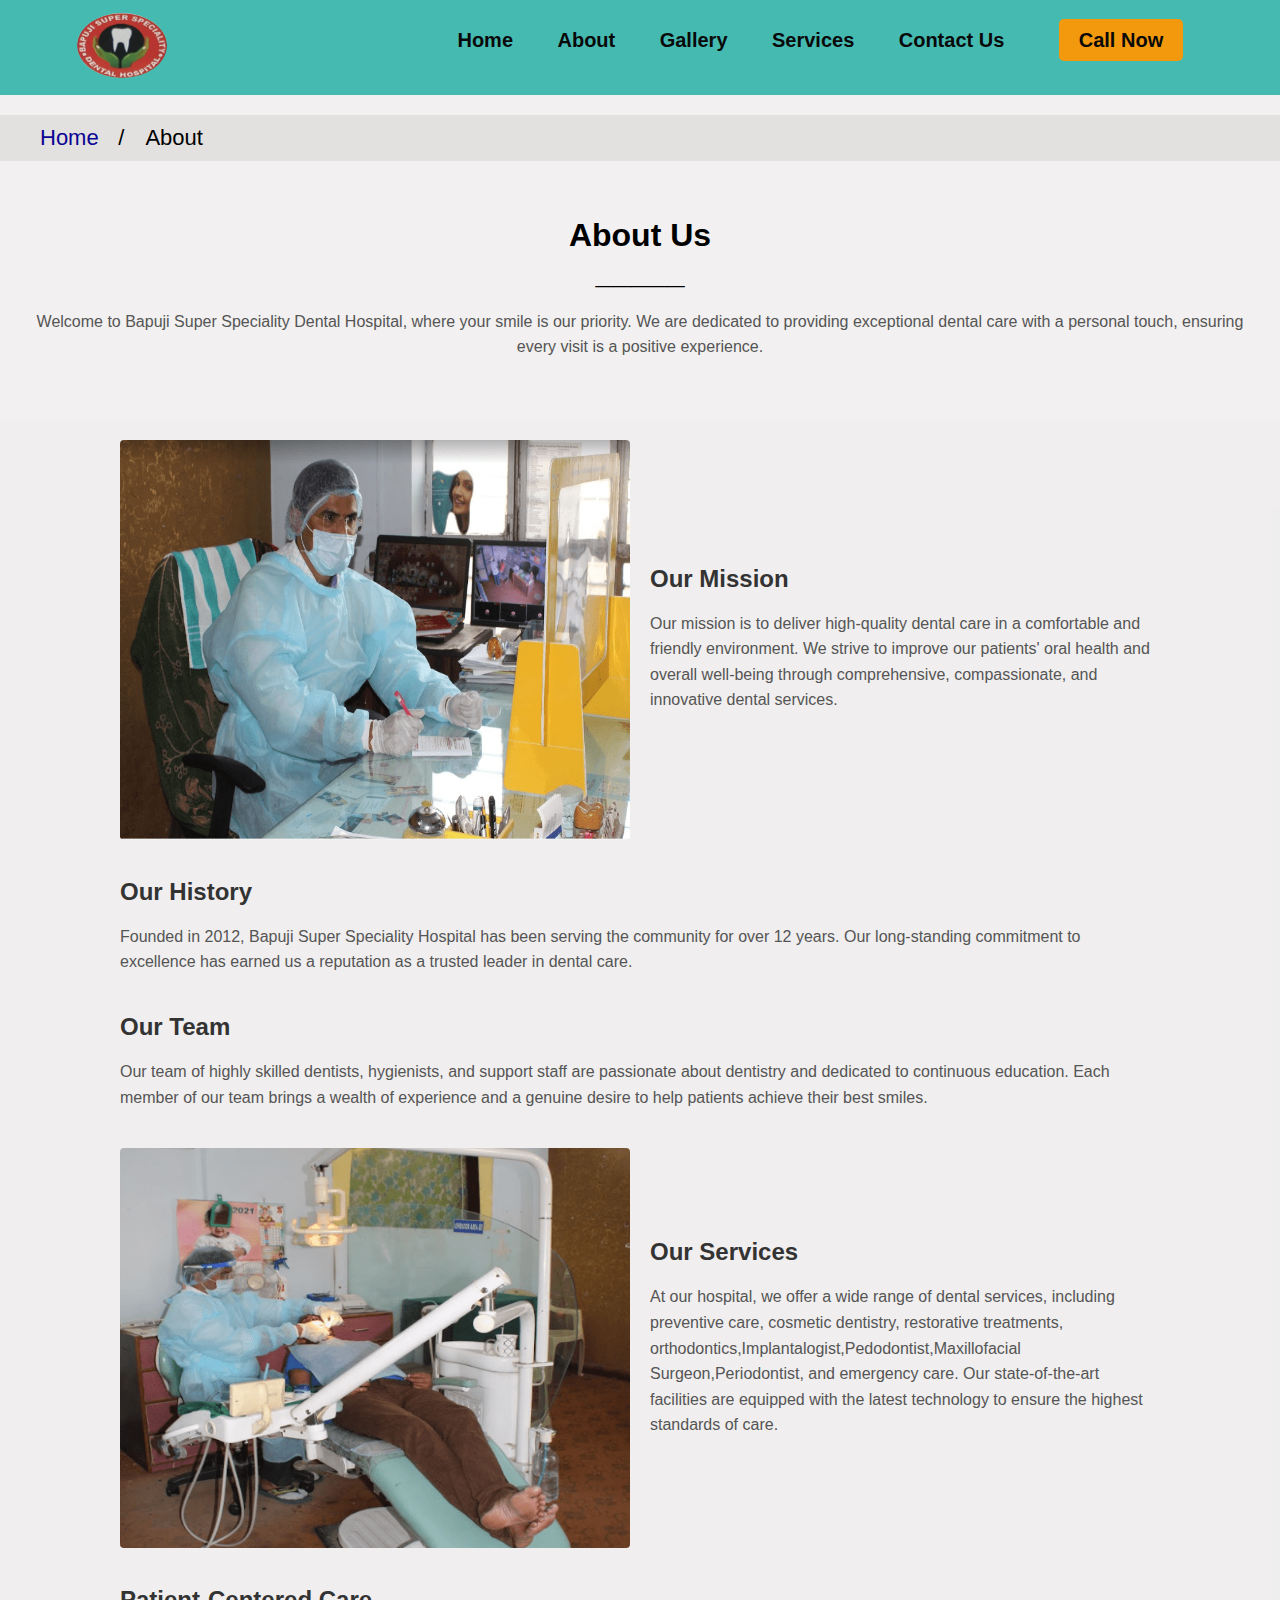
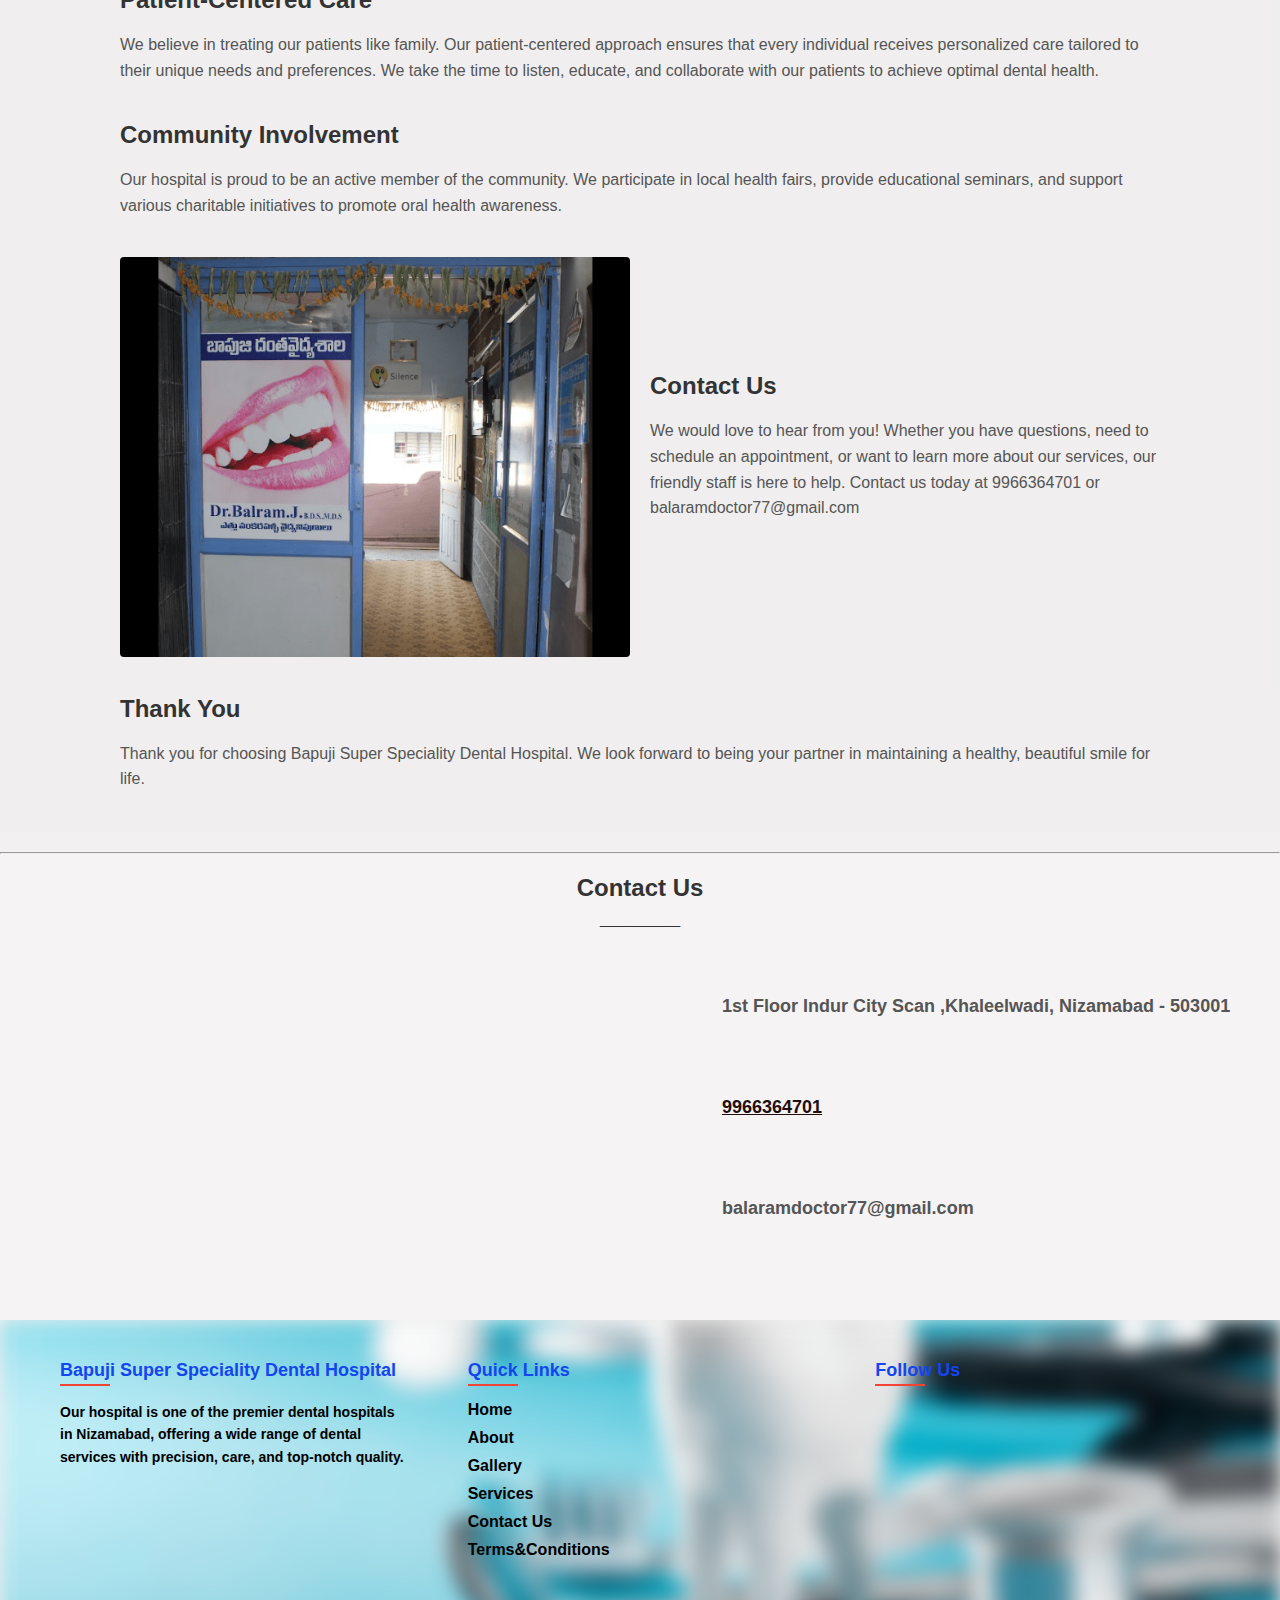
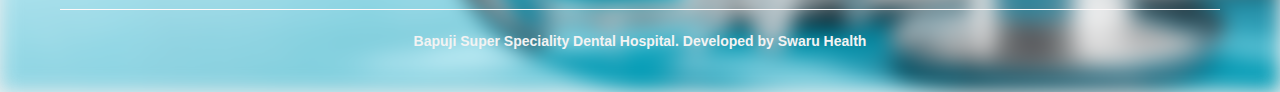
<file: aboutus.html>
<!DOCTYPE html>
<html lang="en">
<head>
    <meta http-equiv="X-UA-Compatible" content="IE=edge" />
    <meta
    name="viewport"
      content="width=device-width, initial-scale=1, maximum-scale=1, user-scalable=0"/>
    <meta charset="UTF-8">
    <title>About</title>
    <link rel="icon" type="image/png" href="logo.png">
    <!-- FontsAwesome -->
    <link rel="stylesheet" href="https://cdnjs.cloudflare.com/ajax/libs/font-awesome/6.5.2/css/all.min.css" integrity="sha512-SnH5WK+bZxgPHs44uWIX+LLJAJ9/2PkPKZ5QiAj6Ta86w+fsb2TkcmfRyVX3pBnMFcV7oQPJkl9QevSCWr3W6A==" crossorigin="anonymous" referrerpolicy="no-referrer" />
    <link rel="stylesheet" href="index.css">
    <script src="index.js"></script><!--js file-->
   </head>
   <body style="background-color: #d9d3d359;">
    <!-- Preloader -->
    <div id="preloader">
        <div class="loader">
            <img src="logo.png" alt="Loading...">
        </div>
    </div>
    <section class="header" style="font-family: sans-serif;">
        <nav>
            <a href="index.html"><img src="logo.png" alt="" class="logo"></a>
            <div class="nav-links" id="navLinks">
                <i class="fa-solid fa-xmark" onclick="hideMenu()"></i>
                <ul><b>
                    <li><a href="index.html">Home</a></li>
                    <li><a href="aboutus.html">About</a></li>
                    <li><a href="gallery.html">Gallery</a></li>
                    <li><a href="services.html">Services</a></li>
                    <li><a href="contactus.html">Contact Us</a></li>
                    
                    <li><a href="tel:9966364701" class="call-now-btn">Call Now</a></li>
                </ul></b>
                
            </div>
            <i class="fa-solid fa-bars" onclick="showMenu()"></i>
        </nav>
           
    </section> 
    
      <!-- Breadcrumb -->
    <!-- Breadcrumb -->
    <div class="">
        <ul class="breadcrumb">
          <li><a href="index.html">Home</a></li>
          <li>About</li>
        </ul>
        </div><br><br>
    
        <div class="container" style="font-family: sans-serif;">
            <h1 class="bc" style="color: rgb(0, 0, 0);"><b>About Us<br>_____</b></h1><br>
        <main>
            
            <section id="introduction">
                <p>Welcome to Bapuji Super Speciality Dental Hospital, where your smile is our priority. We are dedicated to providing exceptional dental care with a personal touch, ensuring every visit is a positive experience.</p>
            </section>
    </div>        
    <div class="containerab">
        <div class="section-with-image">
            <img src="dr1.png" alt="" class="left-image">
        <section id="mission">
            <br>
            <h2>Our Mission</h2><br>
            <p>Our mission is to deliver high-quality dental care in a comfortable and friendly environment. We strive to improve our patients' oral health and overall well-being through comprehensive, compassionate, and innovative dental services.</p>
        </section>
        </div>
        <br>
            <section id="history">
                <h2>Our History</h2><br>
                <p>Founded in 2012, Bapuji Super Speciality Hospital has been serving the community for over 12 years. Our long-standing commitment to excellence has earned us a reputation as a trusted leader in dental care.</p>
            </section>
        <br>
            <section id="team">
                <h2>Our Team</h2><br>
                <p>Our team of highly skilled dentists, hygienists, and support staff are passionate about dentistry and dedicated to continuous education. Each member of our team brings a wealth of experience and a genuine desire to help patients achieve their best smiles.</p>
            </section>
        <br>
        <div class="section-with-image">
            <img src="dropeartion.png" alt="" class="left-image">
        <section id="services">
            <h2>Our Services</h2><br>
            <p>At our hospital, we offer a wide range of dental services, including preventive care, cosmetic dentistry, restorative treatments, orthodontics,Implantalogist,Pedodontist,Maxillofacial Surgeon,Periodontist, and emergency care. Our state-of-the-art facilities are equipped with the latest technology to ensure the highest standards of care.</p>
        </section>
        </div>
        <br>
        <section id="patient-care">
            <h2>Patient-Centered Care</h2><br>
            <p>We believe in treating our patients like family. Our patient-centered approach ensures that every individual receives personalized care tailored to their unique needs and preferences. We take the time to listen, educate, and collaborate with our patients to achieve optimal dental health.</p>
        </section>
        <br>
        <section id="community">
            <h2>Community Involvement</h2><br>
            <p>Our hospital is proud to be an active member of the community. We participate in local health fairs, provide educational seminars, and support various charitable initiatives to promote oral health awareness.</p>
        </section>
        <br>
        <div class="section-with-image">
            <img src="opening door.png" alt="" class="left-image">
        <section id="contact">
            <h2>Contact Us</h2><br>
            <p>We would love to hear from you! Whether you have questions, need to schedule an appointment, or want to learn more about our services, our friendly staff is here to help. Contact us today at 9966364701 or balaramdoctor77@gmail.com</p>
        </section>
        </div>
        <br>
        <section id="conclusion">
            <h2>Thank You</h2><br>
            <p>Thank you for choosing Bapuji Super Speciality Dental Hospital. We look forward to being your partner in maintaining a healthy, beautiful smile for life.</p>
        </section>
    </div>
    
    <hr>

    <div class="container" style="padding: 20px; background-color: #ffffff3d;">
        <h2 class="da"><b>Contact Us<br>______</b></h2><br><br>
        <div class="contact-section">
            <div class="location">
                <iframe src="https://www.google.com/maps/embed?pb=!1m23!1m12!1m3!1d1889.8676591275832!2d78.10079284738!3d18.675869693884426!2m3!1f0!2f0!3f0!3m2!1i1024!2i768!4f13.1!4m8!3e6!4m0!4m5!1s0x3bcddb2fcf034cdf%3A0x3f029eb96534e5b0!2sTilak%20Gardens%2C%20Khaleelwadi%2C%20Nizamabad%2C%20Telangana%20503001!3m2!1d18.6755396!2d78.10168519999999!5e0!3m2!1sen!2sin!4v1721195489837!5m2!1sen!2sin" width="325" height="300" style="border:0;" allowfullscreen="" loading="lazy" referrerpolicy="no-referrer-when-downgrade"></iframe>
            </div>
            <div class="contact-col">
                <div>
                    <i class="fa fa-home"></i>
                    <span>
                        <h5>1st Floor Indur City Scan ,Khaleelwadi, Nizamabad - 503001</h5>
                    </span>
                </div>
                <div>
                    <i class="fa fa-phone"></i>
                    <span>
                        <h5><a href="tel:9966364701" style="color: rgb(35, 14, 14)" >
                        9966364701
                           </a><br></h5>
                    </span>
                </div>
                <div>
                    <i class="fa-solid fa-envelope"></i>
                    <span>
                        <h5>balaramdoctor77@gmail.com</h5>
                    </span>
                </div>
            </div>
        </div>
    </div>
    <footer>
        <div class="footer-container">
            <div class="footer-row">
                <div class="footer-col">
                    <h4>Bapuji Super Speciality Dental Hospital</h4>
                    <p>Our hospital is one of the premier dental hospitals in Nizamabad, offering a wide range of dental services with precision, care, and top-notch quality.</p>
                </div>
                <div class="footer-col">
                    <h4>Quick Links</h4>
                    <ul>
                        <li><a href="index.html">Home</a></li>
                    <li><a href="aboutus.html">About</a></li>
                    <li><a href="gallery.html">Gallery</a></li>
                    <li><a href="services.html">Services</a></li>
                    <li><a href="contactus.html">Contact Us</a></li>
                    <li><a href="terms&conditions.html">Terms&Conditions</a></li>
                    </ul>
                </div>
                <div class="footer-col">
                    <h4>Follow Us</h4>
                    <div class="social-links">
                        <a href="https://api.whatsapp.com/send?phone=9966364701&text=Hello Doctor" target="_blank"><i class="fab fa-whatsapp"></i></a>
                        <a href="https://www.facebook.com/balaram.jadav/" target="_blank"><i class="fab fa-facebook-f"></i></a>
                        <a href="https://www.instagram.com/balaram.jadav/" target="_blank"><i class="fab fa-instagram"></i></a>
                        <a href="https://www.youtube.com/@doctorbalaram1667" target="_blank"><i class="fab fa-youtube"></i></a>
                    </div>
                </div>
            </div>
            <div class="footer-bottom">
                <p><b>Bapuji Super Speciality Dental Hospital. Developed by Swaru Health</b></p>
            </div>
        </div>
    </footer>
  
</body>
</html>
</file>
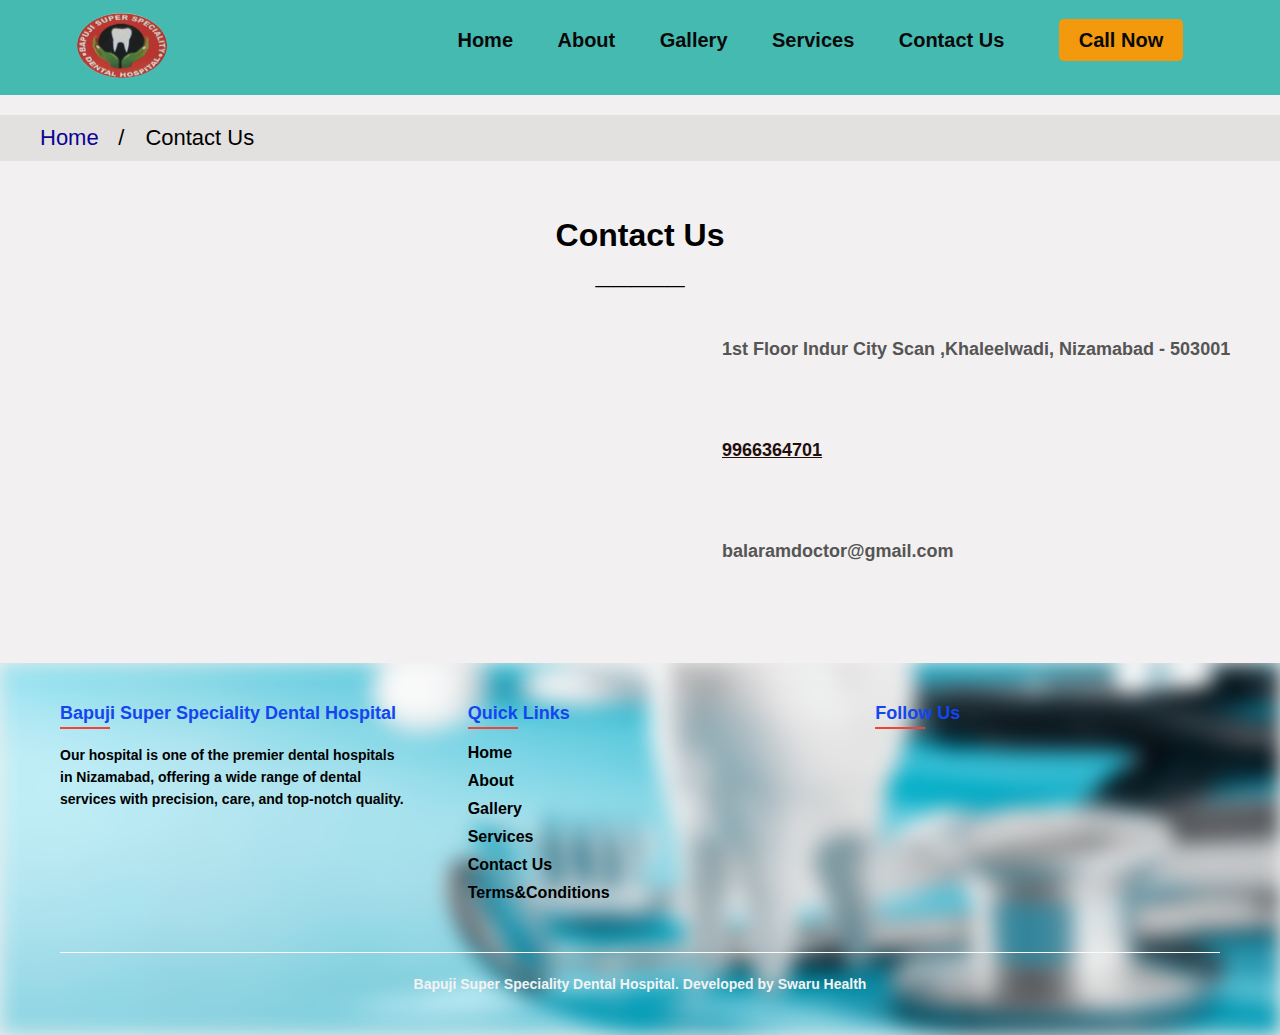
<file: contactus.html>
<!DOCTYPE html>
<html lang="en">
<head>
    <meta charset="UTF-8">
    <meta name="viewport" content="width=device-width, initial-scale=1.0,maximum-scale=1,user-scalable=0">
    <title>Contact Us</title>
    <link rel="icon" type="image/png" href="logo.png">
    <!-- FontsAwesome -->
    <link rel="stylesheet" href="https://cdnjs.cloudflare.com/ajax/libs/font-awesome/6.5.2/css/all.min.css" integrity="sha512-SnH5WK+bZxgPHs44uWIX+LLJAJ9/2PkPKZ5QiAj6Ta86w+fsb2TkcmfRyVX3pBnMFcV7oQPJkl9QevSCWr3W6A==" crossorigin="anonymous" referrerpolicy="no-referrer" />
    <link rel="stylesheet" href="index.css">
    <script src="index.js"></script><!--js file-->
</head>
<body style="background-color: #d9d3d359;">
    <!-- Preloader -->
    <div id="preloader">
        <div class="loader">
            <img src="logo.png" alt="Loading...">
        </div>
    </div>

    <section class="header" style="font-family: sans-serif;">
        <nav>
            <a href="index.html"><img src="logo.png" alt="" class="logo"></a>
            <div class="nav-links" id="navLinks">
                <i class="fa-solid fa-xmark" onclick="hideMenu()"></i>
                <ul><b>
                    <li><a href="index.html">Home</a></li>
                    <li><a href="aboutus.html">About</a></li>
                    <li><a href="gallery.html">Gallery</a></li>
                    <li><a href="services.html">Services</a></li>
                    <li><a href="contactus.html">Contact Us</a></li>
                    <li><a href="tel:9966364701" class="call-now-btn">Call Now</a></li>
                </ul></b>
            </div>
            <i class="fa-solid fa-bars" onclick="showMenu()"></i>
        </nav>
    </section> 

    <!-- Breadcrumb -->
    <div class="">
        <ul class="breadcrumb">
          <li><a href="index.html">Home</a></li>
          <li>Contact Us</li>
        </ul>
    </div><br><br>
    
    <div class="container" style="font-family: sans-serif;">
        <h1 class="bc" style="color: rgb(0, 0, 0);"><b>Contact Us<br>_____</b></h1><br>
        <div class="contact-section">
            <div class="location">
                <iframe src="https://www.google.com/maps/embed?pb=!1m23!1m12!1m3!1d1889.8676591275832!2d78.10079284738!3d18.675869693884426!2m3!1f0!2f0!3f0!3m2!1i1024!2i768!4f13.1!4m8!3e6!4m0!4m5!1s0x3bcddb2fcf034cdf%3A0x3f029eb96534e5b0!2sTilak%20Gardens%2C%20Khaleelwadi%2C%20Nizamabad%2C%20Telangana%20503001!3m2!1d18.6755396!2d78.10168519999999!5e0!3m2!1sen!2sin!4v1721195489837!5m2!1sen!2sin" width="325" height="300" style="border:0;" allowfullscreen="" loading="lazy" referrerpolicy="no-referrer-when-downgrade"></iframe>
            </div>
            <div class="contact-col">
                <div>
                    <i class="fa fa-home"></i>
                    <span>
                        <h5>1st Floor Indur City Scan ,Khaleelwadi, Nizamabad - 503001</h5>
                    </span>
                </div>
                <div>
                    <i class="fa fa-phone"></i>
                    <span>
                        <h5><a href="tel:9966364701" style="color: rgb(35, 14, 14)" >
                        9966364701
                           </a><br></h5>
                    </span>
                </div>
                <div>
                    <i class="fa-solid fa-envelope"></i>
                    <span>
                        <h5>balaramdoctor@gmail.com</h5>
                    </span>
                </div>
            </div>
        </div>
    </div>

    <footer>
        <div class="footer-container">
            <div class="footer-row">
                <div class="footer-col">
                    <h4>Bapuji Super Speciality Dental Hospital</h4>
                    <p>Our hospital is one of the premier dental hospitals in Nizamabad, offering a wide range of dental services with precision, care, and top-notch quality.</p>
                </div>
                <div class="footer-col">
                    <h4>Quick Links</h4>
                    <ul>
                        <li><a href="index.html">Home</a></li>
                        <li><a href="aboutus.html">About</a></li>
                        <li><a href="gallery.html">Gallery</a></li>
                        <li><a href="services.html">Services</a></li>
                        <li><a href="contactus.html">Contact Us</a></li>
                        <li><a href="terms&conditions.html">Terms&Conditions</a></li>
                    </ul>
                </div>
                <div class="footer-col">
                    <h4>Follow Us</h4>
                    <div class="social-links">
                        <a href="https://api.whatsapp.com/send?phone=9966364701&text=Hello Doctor" target="_blank"><i class="fab fa-whatsapp"></i></a>
                        <a href="https://www.facebook.com/balaram.jadav/" target="_blank"><i class="fab fa-facebook-f"></i></a>
                        <a href="https://www.instagram.com/balaram.jadav/" target="_blank"><i class="fab fa-instagram"></i></a>
                        <a href="https://www.youtube.com/@doctorbalaram1667" target="_blank"><i class="fab fa-youtube"></i></a>
                    </div>
                </div>
            </div>
            <div class="footer-bottom">
                <p><b>Bapuji Super Speciality Dental Hospital. Developed by Swaru Health</b></p>
            </div>
        </div>
    </footer>

   
</body>
</html>
</file>
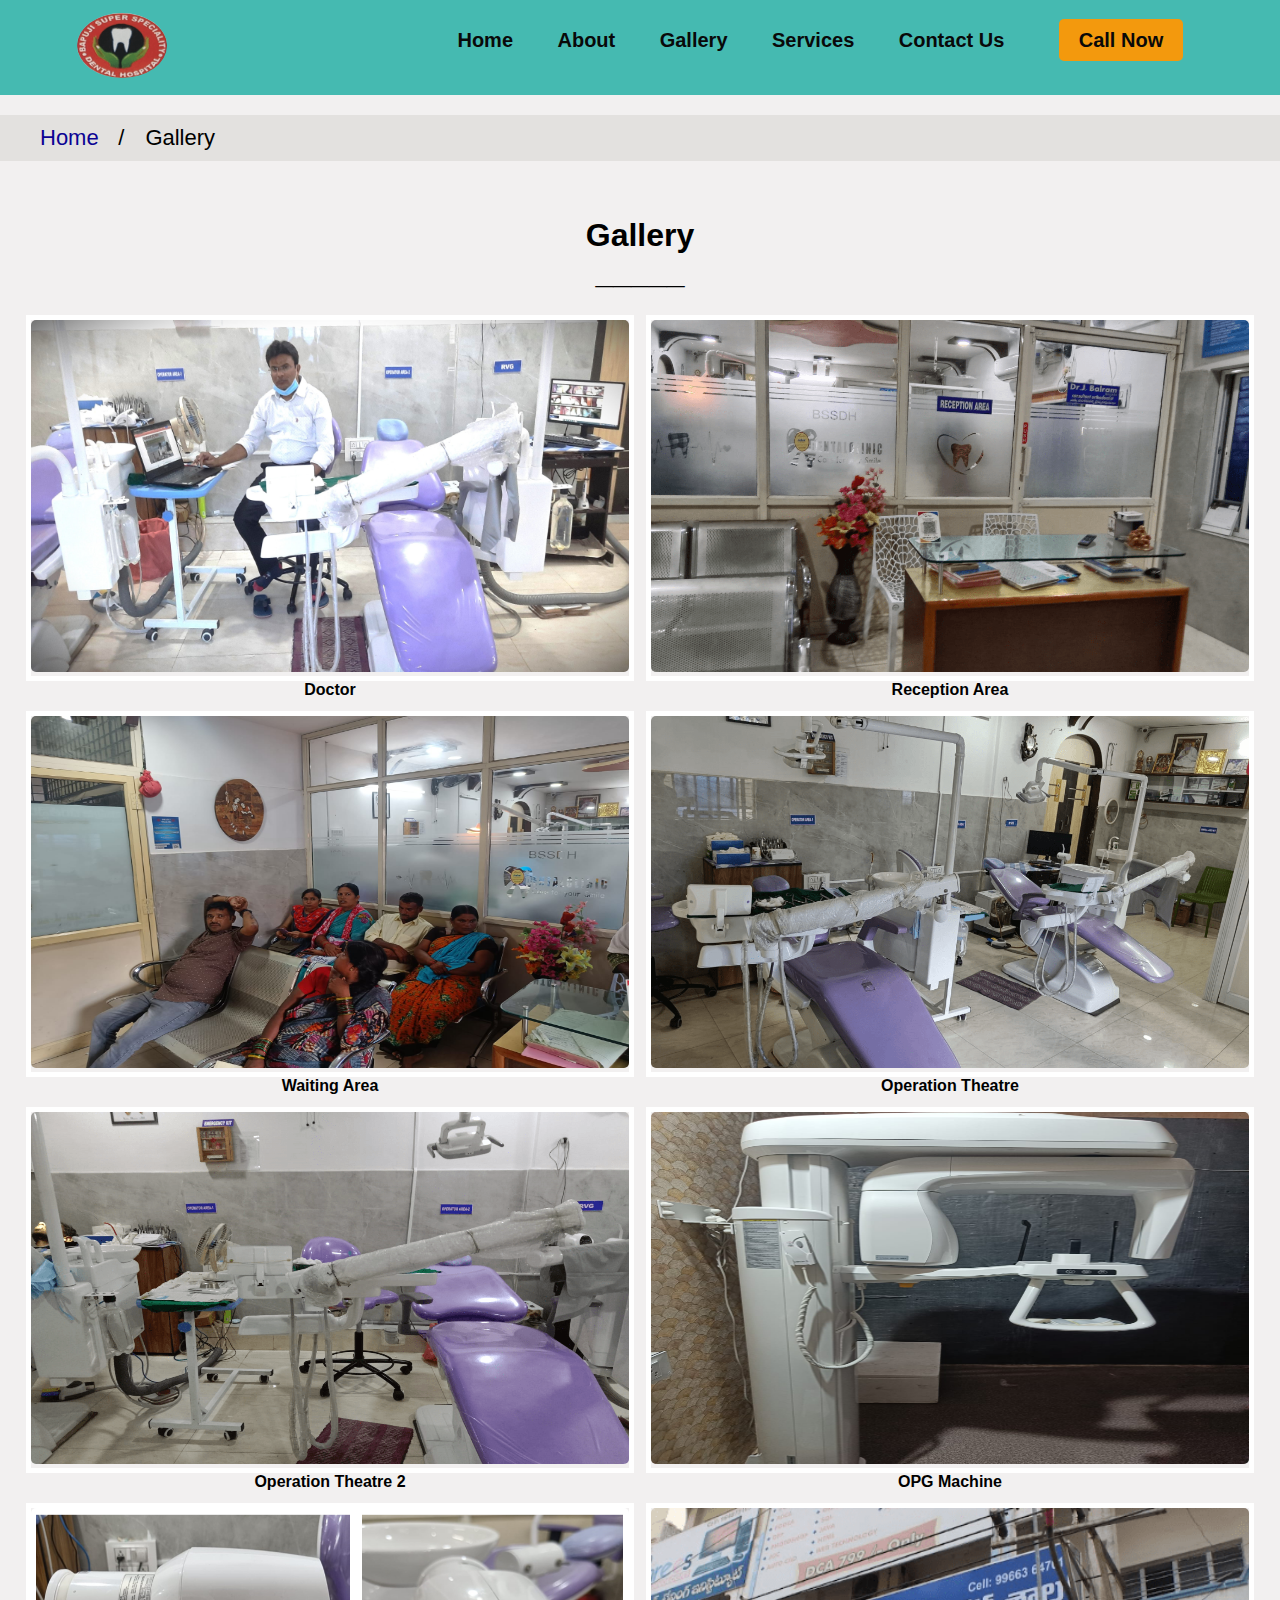
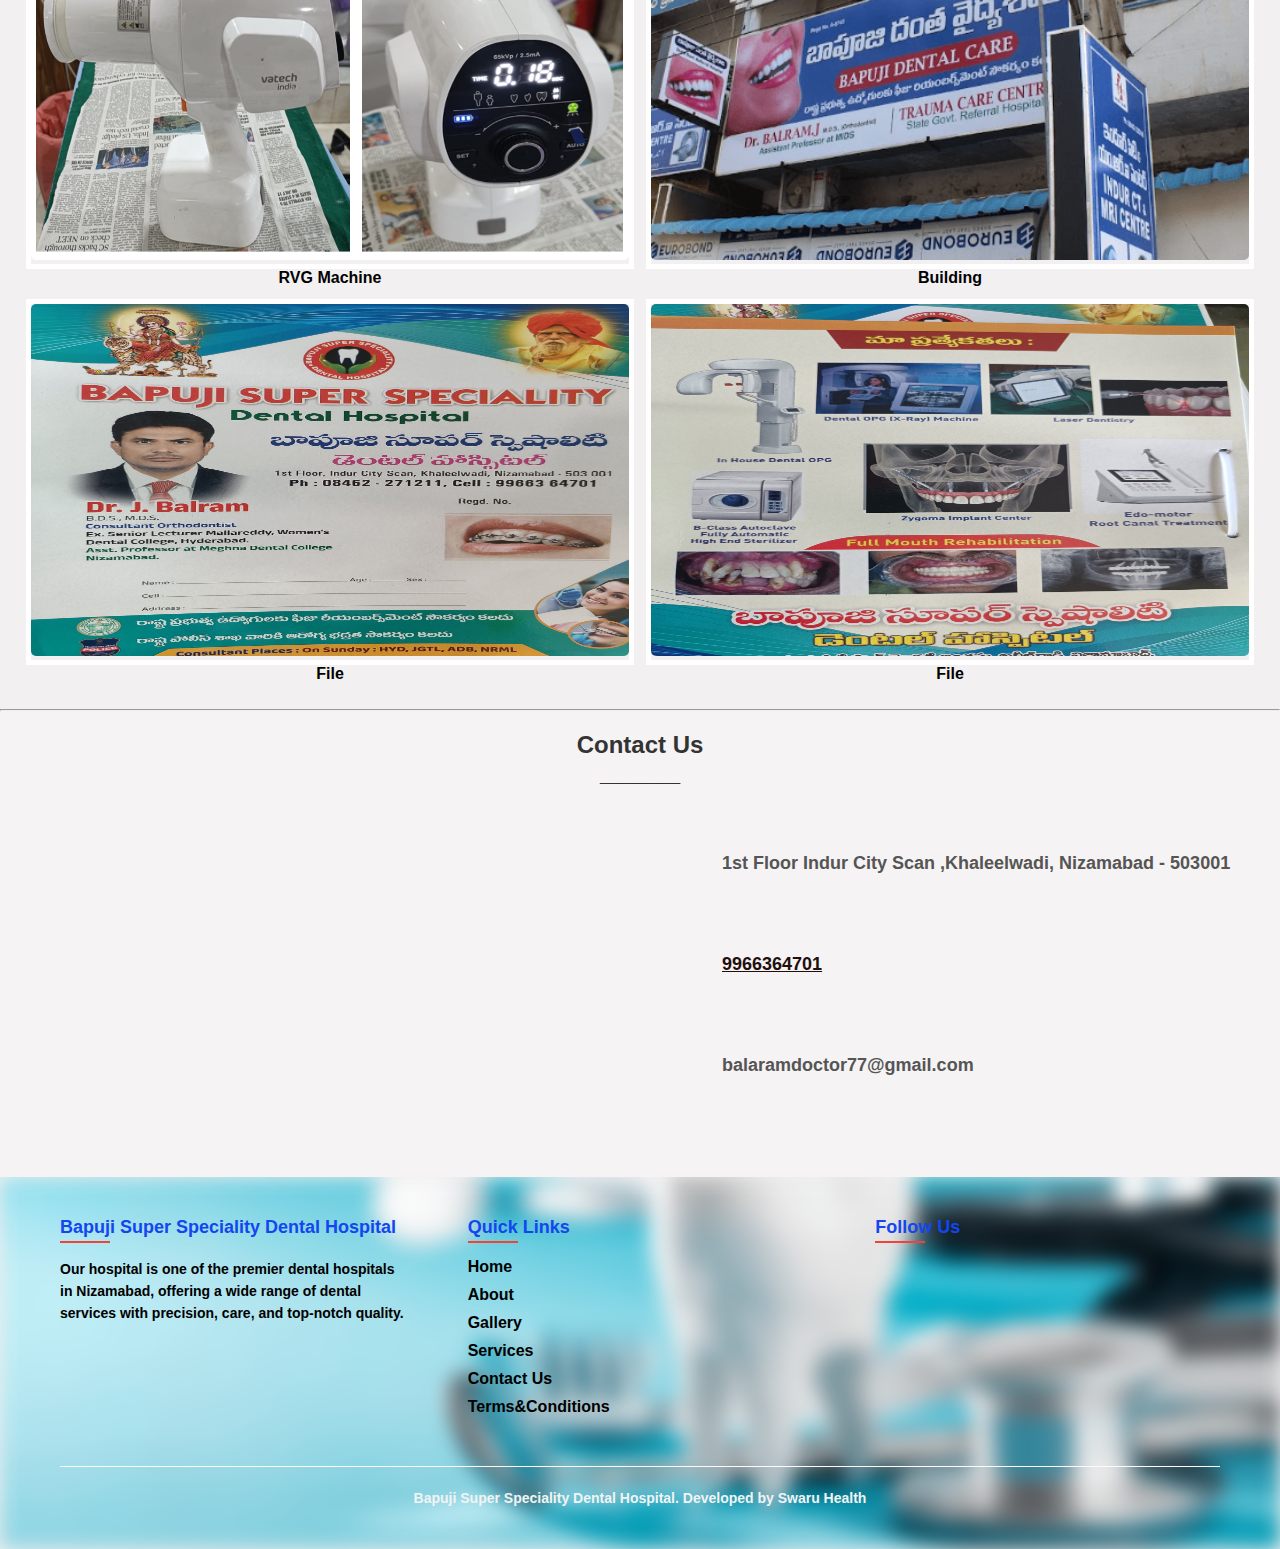
<file: gallery.html>
<!DOCTYPE html>
<html lang="en">
<head>
    <meta http-equiv="X-UA-Compatible" content="IE=edge" />
    <meta
      name="viewport"
      content="width=device-width, initial-scale=1, maximum-scale=1, user-scalable=0"/>
    <meta charset="UTF-8">
    <title>Gallery</title>
    <link rel="icon" type="image/png" href="logo.png">
    <!-- FontsAwesome -->
    <link rel="stylesheet" href="https://cdnjs.cloudflare.com/ajax/libs/font-awesome/6.5.2/css/all.min.css" integrity="sha512-SnH5WK+bZxgPHs44uWIX+LLJAJ9/2PkPKZ5QiAj6Ta86w+fsb2TkcmfRyVX3pBnMFcV7oQPJkl9QevSCWr3W6A==" crossorigin="anonymous" referrerpolicy="no-referrer" />
    <link rel="stylesheet" href="index.css">
    <script src="index.js"></script><!--js file-->
   </head>
   <body style="background-color: #d9d3d359;">
    <!-- Preloader -->
    <div id="preloader">
        <div class="loader">
            <img src="logo.png" alt="Loading...">
        </div>
    </div>
    <section class="header" style="font-family: sans-serif;">
        <nav>
            <a href="index.html"><img src="logo.png" alt="" class="logo"></a>
            <div class="nav-links" id="navLinks">
                <i class="fa-solid fa-xmark" onclick="hideMenu()"></i>
                <ul><b>
                    <li><a href="index.html">Home</a></li>
                    <li><a href="aboutus.html">About</a></li>
                    <li><a href="gallery.html">Gallery</a></li>
                    <li><a href="services.html">Services</a></li>
                    <li><a href="contactus.html">Contact Us</a></li>
                    
                    <li><a href="tel:9966364701" class="call-now-btn">Call Now</a></li>
                </ul></b>
                
            </div>
            <i class="fa-solid fa-bars" onclick="showMenu()"></i>
        </nav>
           
    </section> 
       <!-- Breadcrumb -->
    <div class="">
        <ul class="breadcrumb">
          <li><a href="index.html">Home</a></li>
          <li>Gallery</li>
        </ul>
    </div><br><br>
    <div class="container" style="font-family: sans-serif;">
        <h1 class="bc" style="color: rgb(0, 0, 0);"><b>Gallery<br>_____</b></h1><br>
        <div class="row1">
            <div class="column2">
                <div class="gallery">
                    <a target="_blank" href="doctor.jpg"> 
                        <img src="doctor.jpg" alt="" width="600" height="400">
                    </a>
                    
                </div>
                <h4>Doctor </h4>
            </div>
            <div class="column2">
                <div class="gallery">
                    <a target="_blank" href="Reception.png">
                        <img src="Reception.png" alt="" width="600" height="400">
                    </a>
                    
                </div>
                <h4>Reception Area</h4>
            </div>
            <div class="column2">
                <div class="gallery">
                    <a target="_blank" href="waiting.jpg">
                        <img src="waiting.jpg" alt="" width="600" height="400">
                    </a>
                    
                </div>
                <h4>Waiting Area</h4>
            </div>
            <div class="column2">
                <div class="gallery">
                    <a target="_blank" href="operation 3.png"> 
                        <img src="operation 3.png" alt="" width="600" height="400">
                    </a>
                    
                </div>
                <h4>Operation Theatre</h4>
            </div>
            
            <div class="column2">
                <div class="gallery">
                    <a target="_blank" href="operation 2.png"> 
                        <img src="operation 2.png" alt="" width="600" height="400">
                    </a>
                    
                </div>
                <h4>Operation Theatre 2</h4>
            </div>
            <div class="column2">
                <div class="gallery">
                    <a target="_blank" href="opg.jpg"> 
                        <img src="opg.jpg" alt="" width="600" height="400">
                    </a>
                    
                </div>
                <h4>OPG Machine</h4>
            </div>
            <div class="column2">
                <div class="gallery">
                    <a target="_blank" href="rvg.png"> 
                        <img src="rvg.png" alt="" width="600" height="400">
                    </a>
                    
                </div>
                <h4>RVG Machine</h4>
            </div>
            <div class="column2">
                <div class="gallery">
                    <a target="_blank" href="b.png"> 
                        <img src="b.png" alt="" width="600" height="400">
                    </a>
                    
                </div>
                <h4>Building </h4>
            </div>
            <div class="column2">
                <div class="gallery">
                    <a target="_blank" href="pamplet.jpg"> 
                        <img src="pamplet.jpg" alt="" width="600" height="400">
                    </a>
                    
                </div>
                <h4>File </h4>
            </div>
            <div class="column2">
                <div class="gallery">
                    <a target="_blank" href="pamplet 2.jpg"> 
                        <img src="pamplet 2.jpg" alt="" width="600" height="400">
                    </a>
                    
                </div>
                <h4>File </h4>
            </div>
        </div>   
    

    </div>
    <hr>
    <div class="container" style="padding: 20px; background-color: #ffffff3d;">
        <h2 class="da"><b>Contact Us<br>______</b></h2><br><br>
        <div class="contact-section">
            <div class="location">
                <iframe src="https://www.google.com/maps/embed?pb=!1m23!1m12!1m3!1d1889.8676591275832!2d78.10079284738!3d18.675869693884426!2m3!1f0!2f0!3f0!3m2!1i1024!2i768!4f13.1!4m8!3e6!4m0!4m5!1s0x3bcddb2fcf034cdf%3A0x3f029eb96534e5b0!2sTilak%20Gardens%2C%20Khaleelwadi%2C%20Nizamabad%2C%20Telangana%20503001!3m2!1d18.6755396!2d78.10168519999999!5e0!3m2!1sen!2sin!4v1721195489837!5m2!1sen!2sin" width="325" height="300" style="border:0;" allowfullscreen="" loading="lazy" referrerpolicy="no-referrer-when-downgrade"></iframe>
            </div>
            <div class="contact-col">
                <div>
                    <i class="fa fa-home"></i>
                    <span>
                        <h5>1st Floor Indur City Scan ,Khaleelwadi, Nizamabad - 503001</h5>
                    </span>
                </div>
                <div>
                    <i class="fa fa-phone"></i>
                    <span>
                        <h5><a href="tel:9966364701" style="color: rgb(35, 14, 14)" >
                         9966364701
                           </a><br></h5>
                    </span>
                </div>
                <div>
                    <i class="fa-solid fa-envelope"></i>
                    <span>
                        <h5>balaramdoctor77@gmail.com</h5>
                    </span>
                </div>
            </div>
        </div>
    </div>
    <footer>
        <div class="footer-container">
            <div class="footer-row">
                <div class="footer-col">
                    <h4>Bapuji Super Speciality Dental Hospital</h4>
                    <p>Our hospital is one of the premier dental hospitals in Nizamabad, offering a wide range of dental services with precision, care, and top-notch quality.</p>
                </div>
                <div class="footer-col">
                    <h4>Quick Links</h4>
                    <ul>
                        <li><a href="index.html">Home</a></li>
                        <li><a href="aboutus.html">About</a></li>
                        <li><a href="gallery.html">Gallery</a></li>
                        <li><a href="services.html">Services</a></li>
                        <li><a href="contactus.html">Contact Us</a></li>
                        <li><a href="terms&conditions.html">Terms&Conditions</a></li>
                    </ul>
                </div>
                <div class="footer-col">
                    <h4>Follow Us</h4>
                    <div class="social-links">
                        <a href="https://api.whatsapp.com/send?phone=9966364701&text=Hello Doctor" target="_blank"><i class="fab fa-whatsapp"></i></a>
                        <a href="https://www.facebook.com/balaram.jadav/" target="_blank"><i class="fab fa-facebook-f"></i></a>
                        <a href="https://www.instagram.com/balaram.jadav/" target="_blank"><i class="fab fa-instagram"></i></a>
                        <a href="https://www.youtube.com/@doctorbalaram1667" target="_blank"><i class="fab fa-youtube"></i></a>
                    </div>
                </div>
            </div>
            <div class="footer-bottom">
                <p><b>Bapuji Super Speciality Dental Hospital. Developed by Swaru Health</b></p>
            </div>
        </div>
    </footer>
  
</body>
</html>
</file>
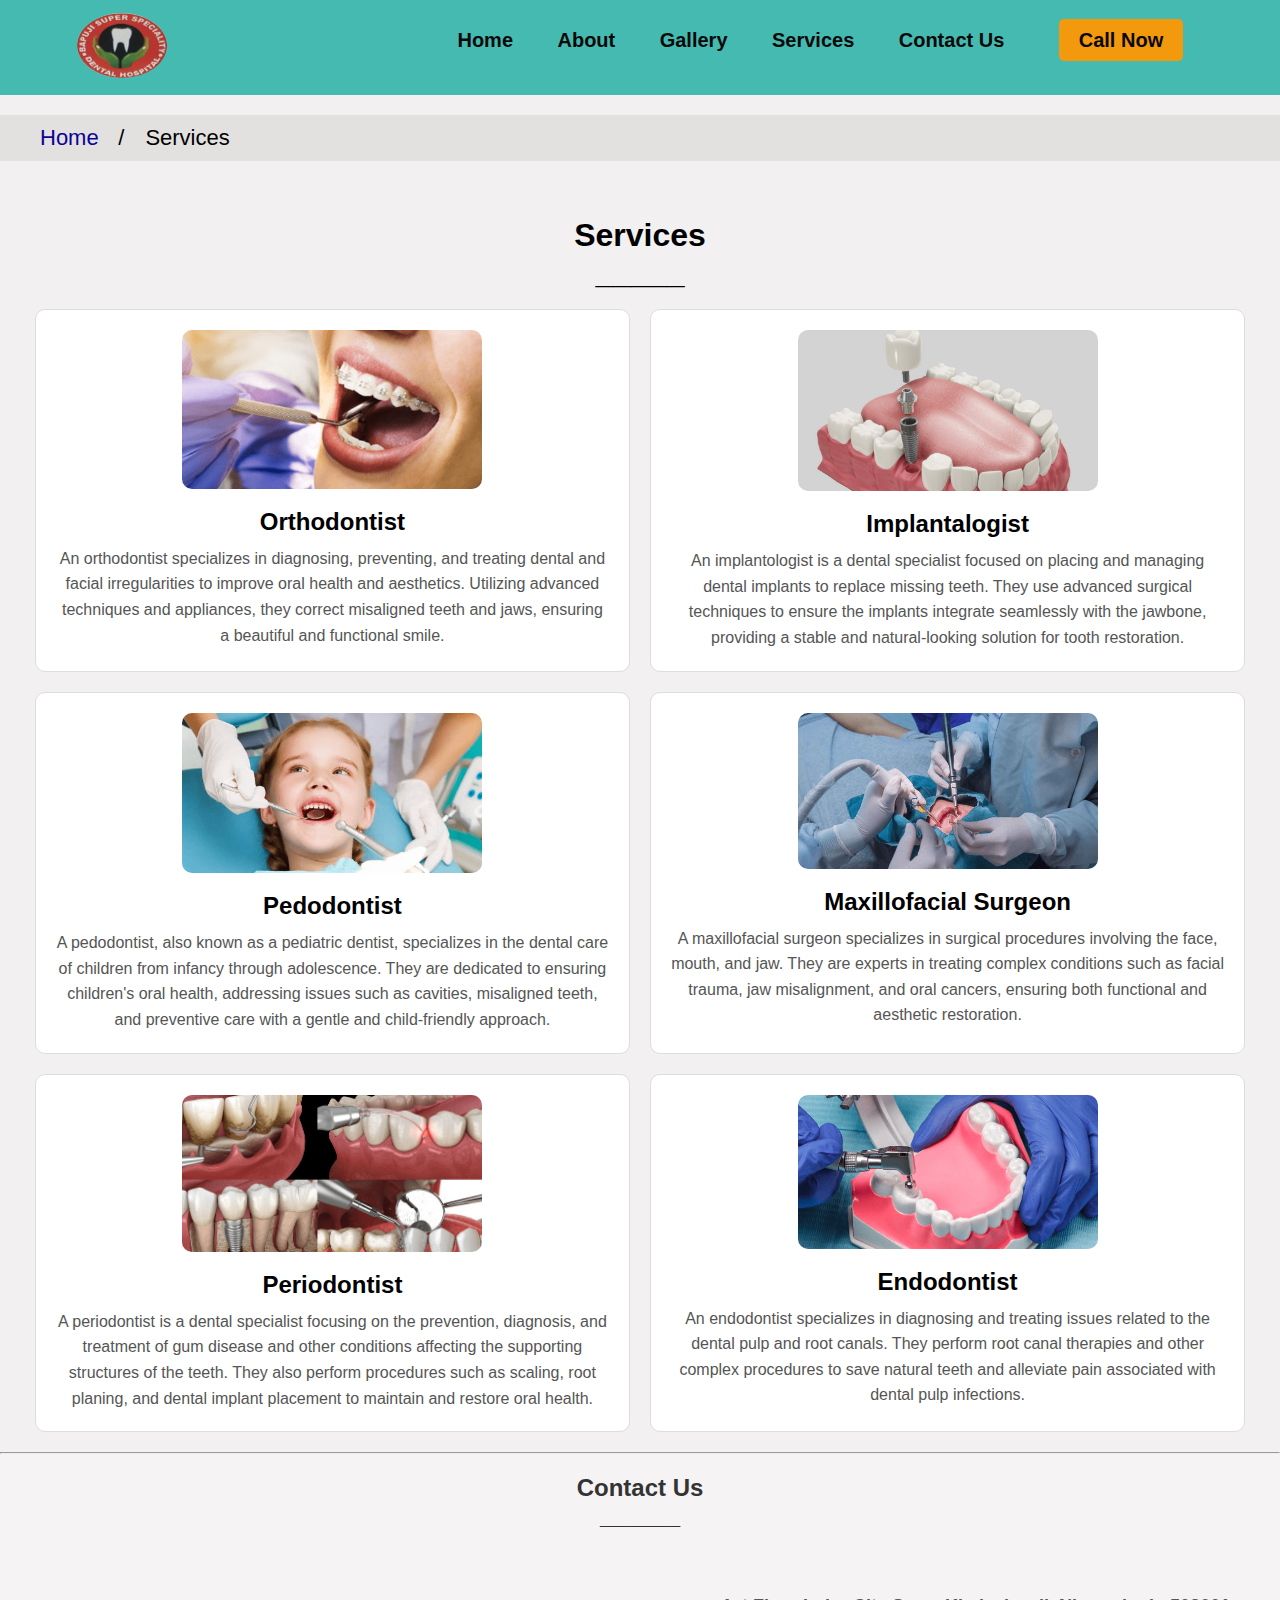
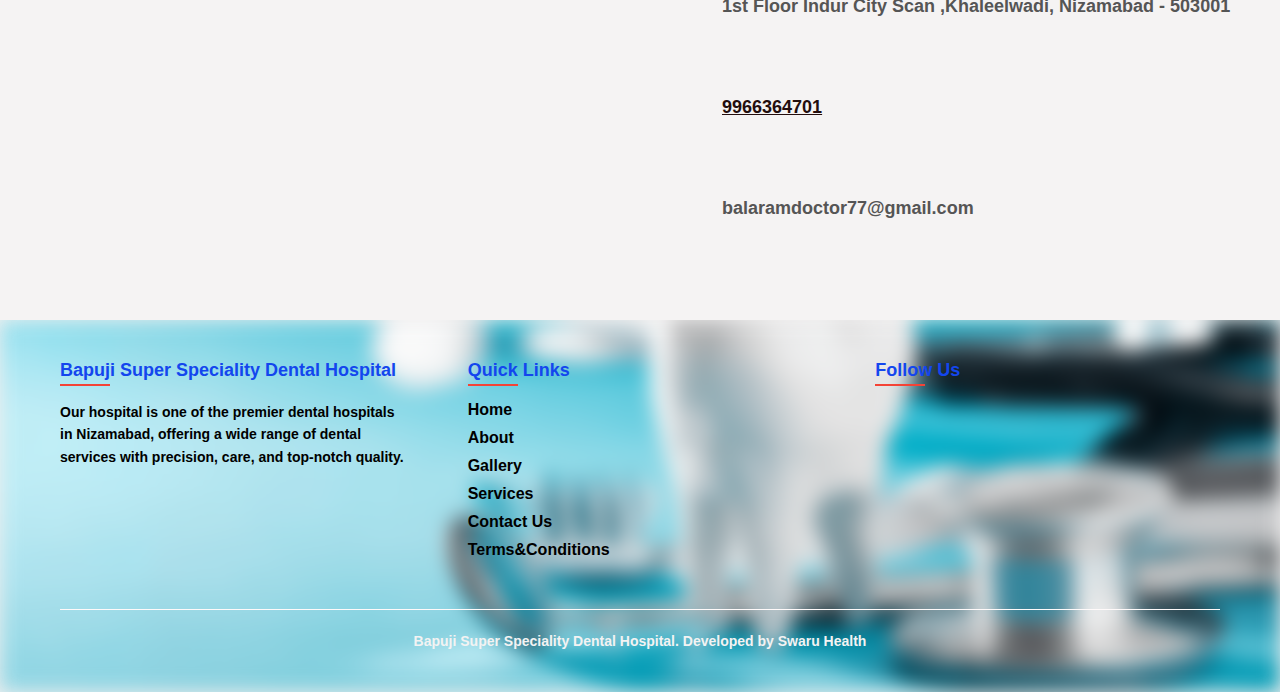
<file: services.html>
<!DOCTYPE html>
<html lang="en">
<head>
    <meta http-equiv="X-UA-Compatible" content="IE=edge" />
    <meta
      name="viewport"
      content="width=device-width, initial-scale=1, maximum-scale=1, user-scalable=0"/>
    <meta charset="UTF-8">
    <title>Services</title>
    <link rel="icon" type="image/png" href="logo.png">
    <!-- FontsAwesome -->
    <link rel="stylesheet" href="https://cdnjs.cloudflare.com/ajax/libs/font-awesome/6.5.2/css/all.min.css" integrity="sha512-SnH5WK+bZxgPHs44uWIX+LLJAJ9/2PkPKZ5QiAj6Ta86w+fsb2TkcmfRyVX3pBnMFcV7oQPJkl9QevSCWr3W6A==" crossorigin="anonymous" referrerpolicy="no-referrer" />
    <link rel="stylesheet" href="index.css">
    <script src="index.js"></script><!--js file-->
   </head>
   <body style="background-color: #d9d3d359;">
    <!-- Preloader -->
    <div id="preloader">
        <div class="loader">
            <img src="logo.png" alt="Loading...">
        </div>
    </div>
    <section class="header" style="font-family: sans-serif;">
        <nav>
            <a href="index.html"><img src="logo.png" alt="" class="logo"></a>
            <div class="nav-links" id="navLinks">
                <i class="fa-solid fa-xmark" onclick="hideMenu()"></i>
                <ul><b>
                    <li><a href="index.html">Home</a></li>
                    <li><a href="aboutus.html">About</a></li>
                    <li><a href="gallery.html">Gallery</a></li>
                    <li><a href="services.html">Services</a></li>
                    <li><a href="contactus.html">Contact Us</a></li>
                    
                    <li><a href="tel:9966364701" class="call-now-btn">Call Now</a></li>
                </ul></b>
                
            </div>
            <i class="fa-solid fa-bars" onclick="showMenu()"></i>
        </nav>
           
    </section> 
       <!-- Breadcrumb -->
       <!-- Breadcrumb -->
    <div class="">
        <ul class="breadcrumb">
          <li><a href="index.html">Home</a></li>
          <li>Services</li>
        </ul>
        </div><br><br>
        <div class="container" style="font-family: sans-serif;">
            <h1 class="bc" style="color: rgb(0, 0, 0);"><b>Services<br>_____</b></h1><br>
        
            <div class="slider1">
                <div class="cards-container1">
                    <div class="card1">
                        <img src="Orthodontist.png" alt="">
                        <h4 class="card-title1">Orthodontist</h4>
                        <p>An orthodontist specializes in diagnosing, preventing, and treating dental and facial irregularities to improve oral health and aesthetics. Utilizing advanced techniques and appliances, they correct misaligned teeth and jaws, ensuring a beautiful and functional smile.</p>
                    </div>
                    <div class="card1">
                        <img src="Implantalogist.png" alt="">
                        <h4 class="card-title1">Implantalogist</h4>
                        <p>An implantologist is a dental specialist focused on placing and managing dental implants to replace missing teeth. They use advanced surgical techniques to ensure the implants integrate seamlessly with the jawbone, providing a stable and natural-looking solution for tooth restoration.</p>
                    </div>
                    <div class="card1">
                        <img src="pedodontist.png" alt="">
                        <h4 class="card-title1">Pedodontist</h4>
                        <p>A pedodontist, also known as a pediatric dentist, specializes in the dental care of children from infancy through adolescence. They are dedicated to ensuring children's oral health, addressing issues such as cavities, misaligned teeth, and preventive care with a gentle and child-friendly approach.</p>
                    </div>
                    <div class="card1">
                        <img src="Maxillofacial.png" alt="">
                        <h4 class="card-title1">Maxillofacial Surgeon</h4>
                        <p>A maxillofacial surgeon specializes in surgical procedures involving the face, mouth, and jaw. They are experts in treating complex conditions such as facial trauma, jaw misalignment, and oral cancers, ensuring both functional and aesthetic restoration.</p>
                    </div>
                    <div class="card1">
                        <img src="Periodontist.png" alt="">
                        <h4 class="card-title1">Periodontist</h4>
                        <p>A periodontist is a dental specialist focusing on the prevention, diagnosis, and treatment of gum disease and other conditions affecting the supporting structures of the teeth. They also perform procedures such as scaling, root planing, and dental implant placement to maintain and restore oral health.</p>
                    </div>
                    <div class="card1">
                        <img src="Endodontist.png" alt="">
                        <h4 class="card-title1">Endodontist</h4>
                        <p>An endodontist specializes in diagnosing and treating issues related to the dental pulp and root canals. They perform root canal therapies and other complex procedures to save natural teeth and alleviate pain associated with dental pulp infections.</p>
                    </div>
                    
                </div>
            </div>
    
    

        </div>    
    
        <hr>


    <div class="container" style="padding: 20px; background-color: #ffffff3d;font-family: sans-serif;">
        <h2 class="da"><b>Contact Us<br>______</b></h2><br><br>
        <div class="contact-section">
            <div class="location">
                <iframe src="https://www.google.com/maps/embed?pb=!1m23!1m12!1m3!1d1889.8676591275832!2d78.10079284738!3d18.675869693884426!2m3!1f0!2f0!3f0!3m2!1i1024!2i768!4f13.1!4m8!3e6!4m0!4m5!1s0x3bcddb2fcf034cdf%3A0x3f029eb96534e5b0!2sTilak%20Gardens%2C%20Khaleelwadi%2C%20Nizamabad%2C%20Telangana%20503001!3m2!1d18.6755396!2d78.10168519999999!5e0!3m2!1sen!2sin!4v1721195489837!5m2!1sen!2sin" width="325" height="300" style="border:0;" allowfullscreen="" loading="lazy" referrerpolicy="no-referrer-when-downgrade"></iframe>
            </div>
            <div class="contact-col">
                <div>
                    <i class="fa fa-home"></i>
                    <span>
                        <h5>1st Floor Indur City Scan ,Khaleelwadi, Nizamabad - 503001</h5>
                    </span>
                </div>
                <div>
                    <i class="fa fa-phone"></i>
                    <span>
                        <h5><a href="tel:9966364701" style="color: rgb(35, 14, 14)" >
                         9966364701
                           </a><br></h5>
                    </span>
                </div>
                <div>
                    <i class="fa-solid fa-envelope"></i>
                    <span>
                        <h5>balaramdoctor77@gmail.com</h5>
                    </span>
                </div>
            </div>
        </div>
    </div>
    <footer>
        <div class="footer-container">
            <div class="footer-row">
                <div class="footer-col">
                    <h4>Bapuji Super Speciality Dental Hospital</h4>
                    <p>Our hospital is one of the premier dental hospitals in Nizamabad, offering a wide range of dental services with precision, care, and top-notch quality.</p>
                </div>
                <div class="footer-col">
                    <h4>Quick Links</h4>
                    <ul>
                    <li><a href="index.html">Home</a></li>
                    <li><a href="aboutus.html">About</a></li>
                    <li><a href="gallery.html">Gallery</a></li>
                    <li><a href="services.html">Services</a></li>
                    <li><a href="contactus.html">Contact Us</a></li>
                    <li><a href="terms&conditions.html">Terms&Conditions</a></li>
                    </ul>
                </div>
                <div class="footer-col">
                    <h4>Follow Us</h4>
                    <div class="social-links">
                        <a href="https://api.whatsapp.com/send?phone=9966364701&text=Hello Doctor" target="_blank"><i class="fab fa-whatsapp"></i></a>
                        <a href="https://www.facebook.com/balaram.jadav/" target="_blank"><i class="fab fa-facebook-f"></i></a>
                        <a href="https://www.instagram.com/balaram.jadav/" target="_blank"><i class="fab fa-instagram"></i></a>
                        <a href="https://www.youtube.com/@doctorbalaram1667" target="_blank"><i class="fab fa-youtube"></i></a>
                    </div>
                </div>
            </div>
            <div class="footer-bottom">
                <p><b>Bapuji Super Speciality Dental Hospital. Developed by Swaru Health</b></p>
            </div>
        </div>
    </footer>
  
</body>
</html>
</file>
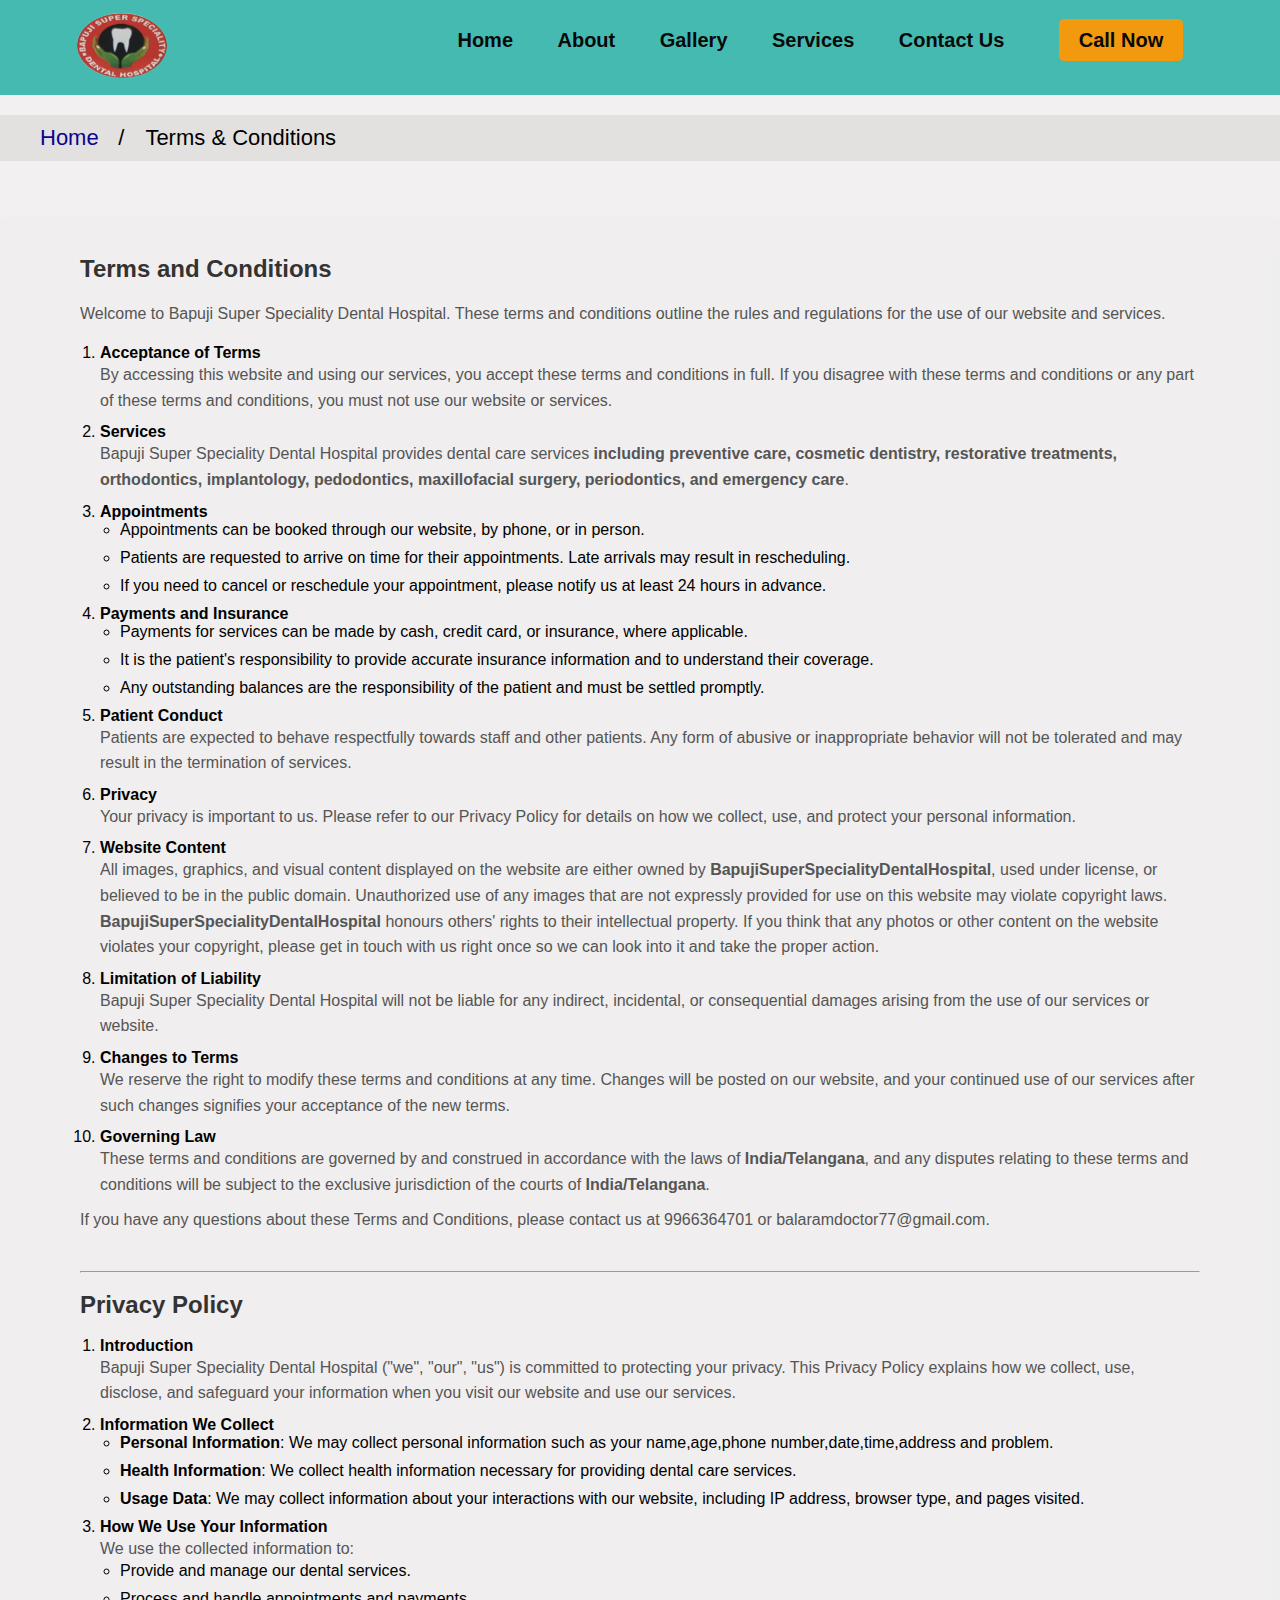
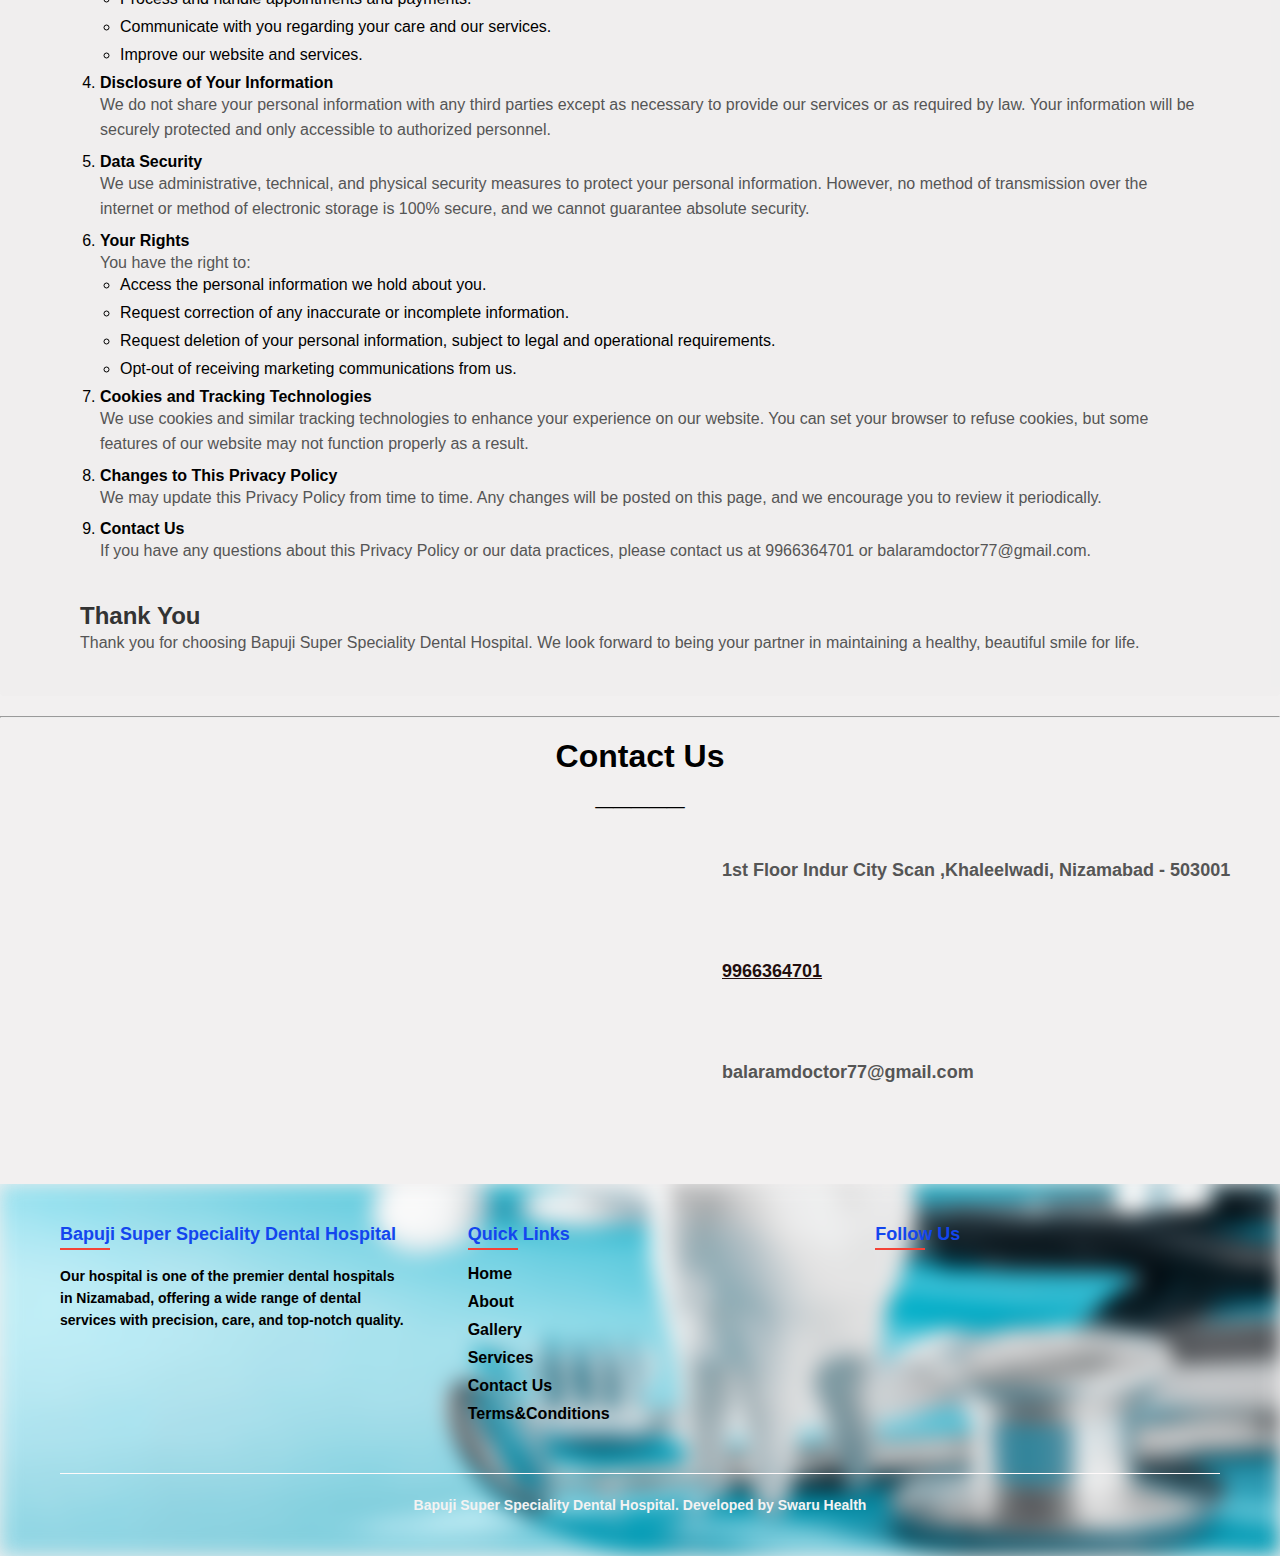
<file: terms&conditions.html>
<!DOCTYPE html>
<html lang="en">
<head>
    <meta http-equiv="X-UA-Compatible" content="IE=edge" />
    <meta
      name="viewport"
      content="width=device-width, initial-scale=1, maximum-scale=1, user-scalable=0"/>
    <meta charset="UTF-8">
    <title>Terms and Conditions</title>
    <link rel="icon" type="image/png" href="logo.png">
    <!-- FontsAwesome -->
    <link rel="stylesheet" href="https://cdnjs.cloudflare.com/ajax/libs/font-awesome/6.5.2/css/all.min.css" integrity="sha512-SnH5WK+bZxgPHs44uWIX+LLJAJ9/2PkPKZ5QiAj6Ta86w+fsb2TkcmfRyVX3pBnMFcV7oQPJkl9QevSCWr3W6A==" crossorigin="anonymous" referrerpolicy="no-referrer" />
    <link rel="stylesheet" href="index.css">
    <script src="index.js"></script><!--js file-->
   </head>
   <body style="background-color: #d9d3d359;">
    <!-- Preloader -->
    <div id="preloader">
        <div class="loader">
            <img src="logo.png" alt="Loading...">
        </div>
    </div>
    <section class="header" style="font-family: sans-serif;">
        <nav>
            <a href="index.html"><img src="logo.png" alt="" class="logo"></a>
            <div class="nav-links" id="navLinks">
                <i class="fa-solid fa-xmark" onclick="hideMenu()"></i>
                <ul><b>
                    <li><a href="index.html">Home</a></li>
                    <li><a href="aboutus.html">About</a></li>
                    <li><a href="gallery.html">Gallery</a></li>
                    <li><a href="services.html">Services</a></li>
                    <li><a href="contactus.html">Contact Us</a></li>
                    
                    <li><a href="tel:9966364701" class="call-now-btn">Call Now</a></li>
                </ul></b>
                
            </div>
            <i class="fa-solid fa-bars" onclick="showMenu()"></i>
        </nav>
           
    </section> 
       <!-- Breadcrumb -->
       <!-- Breadcrumb -->
    <div class="">
        <ul class="breadcrumb">
          <li><a href="index.html">Home</a></li>
          <li>Terms & Conditions</li>
        </ul>
        </div><br><br>
        <div class="containerab1" >
            <!-- Other sections like Mission, History, etc. -->
    
            <br>
            <section id="terms">
                <h2>Terms and Conditions</h2><br>
                <p>Welcome to Bapuji Super Speciality Dental Hospital. These terms and conditions outline the rules and regulations for the use of our website and services.</p>
                <br>
                <ol>
                    <li>
                        <strong>Acceptance of Terms</strong>
                        <p>By accessing this website and using our services, you accept these terms and conditions in full. If you disagree with these terms and conditions or any part of these terms and conditions, you must not use our website or services.</p>
                    </li>
                    <li>
                        <strong>Services</strong>
                        <p>Bapuji Super Speciality Dental Hospital provides dental care services <b>including preventive care, cosmetic dentistry, restorative treatments, orthodontics, implantology, pedodontics, maxillofacial surgery, periodontics, and emergency care</b>.</p>
                    </li>
                    <li>
                        <strong>Appointments</strong>
                        <ul>
                            <li>Appointments can be booked through our website, by phone, or in person.</li>
                            <li>Patients are requested to arrive on time for their appointments. Late arrivals may result in rescheduling.</li>
                            <li>If you need to cancel or reschedule your appointment, please notify us at least 24 hours in advance.</li>
                        </ul>
                    </li>
                    <li>
                        <strong>Payments and Insurance</strong>
                        <ul>
                            <li>Payments for services can be made by cash, credit card, or insurance, where applicable.</li>
                            <li>It is the patient's responsibility to provide accurate insurance information and to understand their coverage.</li>
                            <li>Any outstanding balances are the responsibility of the patient and must be settled promptly.</li>
                        </ul>
                    </li>
                    <li>
                        <strong>Patient Conduct</strong>
                        <p>Patients are expected to behave respectfully towards staff and other patients. Any form of abusive or inappropriate behavior will not be tolerated and may result in the termination of services.</p>
                    </li>
                    <li>
                        <strong>Privacy</strong>
                        <p>Your privacy is important to us. Please refer to our Privacy Policy for details on how we collect, use, and protect your personal information.</p>
                    </li>
                    <li>
                        <strong>Website Content</strong>
                <p>All images, graphics, and visual content displayed on the website are either owned by <b>BapujiSuperSpecialityDentalHospital</b>, used under license, or believed to be in the public domain. Unauthorized use of any images that are not expressly provided for use on this website may violate copyright laws. <b>BapujiSuperSpecialityDentalHospital</b> honours others' rights to their intellectual property. If you think that any photos or other content on the website violates your copyright, please get in touch with us right once so we can look into it and take the proper action.</p>
                    </li>
                    <li>
                        <strong>Limitation of Liability</strong>
                        <p>Bapuji Super Speciality Dental Hospital will not be liable for any indirect, incidental, or consequential damages arising from the use of our services or website.</p>
                    </li>
                    <li>
                        <strong>Changes to Terms</strong>
                        <p>We reserve the right to modify these terms and conditions at any time. Changes will be posted on our website, and your continued use of our services after such changes signifies your acceptance of the new terms.</p>
                    </li>
                    <li>
                        <strong>Governing Law</strong>
                        <p>These terms and conditions are governed by and construed in accordance with the laws of  <b>India/Telangana</b>, and any disputes relating to these terms and conditions will be subject to the exclusive jurisdiction of the courts of <b>India/Telangana</b>.</p>
                    </li>
                </ol>
                <p>If you have any questions about these Terms and Conditions, please contact us at 9966364701 or balaramdoctor77@gmail.com.</p>
            </section><br>
            <hr>
            <br>
            
            <section id="privacy">
                <h2>Privacy Policy</h2>
               <br>
                <ol>
                    <li>
                        <strong>Introduction</strong>
                        <p>Bapuji Super Speciality Dental Hospital ("we", "our", "us") is committed to protecting your privacy. This Privacy Policy explains how we collect, use, disclose, and safeguard your information when you visit our website and use our services.</p>
                    </li>
                    <li>
                        <strong>Information We Collect</strong>
                        <ul>
                            <li><strong>Personal Information</strong>: We may collect personal information such as your name,age,phone number,date,time,address and problem.</li>
                            <li><strong>Health Information</strong>: We collect health information necessary for providing dental care services.</li>
                            <li><strong>Usage Data</strong>: We may collect information about your interactions with our website, including IP address, browser type, and pages visited.</li>
                        </ul>
                    </li>
                    <li>
                        <strong>How We Use Your Information</strong>
                        <p>We use the collected information to:
                        <ul>
                            <li>Provide and manage our dental services.</li>
                            <li>Process and handle appointments and payments.</li>
                            <li>Communicate with you regarding your care and our services.</li>
                            <li>Improve our website and services.</li>
                        </ul>
                    </li>
                    <li>
                        <strong>Disclosure of Your Information</strong>
                    <p>We do not share your personal information with any third parties except as necessary to provide our services or as required by law. Your information will be securely protected and only accessible to authorized personnel.</p>
                    </li>
                    <li>
                        <strong>Data Security</strong>
                        <p>We use administrative, technical, and physical security measures to protect your personal information. However, no method of transmission over the internet or method of electronic storage is 100% secure, and we cannot guarantee absolute security.</p>
                    </li>
                    <li>
                        <strong>Your Rights</strong>
                        <p>You have the right to:
                        <ul>
                            <li>Access the personal information we hold about you.</li>
                            <li>Request correction of any inaccurate or incomplete information.</li>
                            <li>Request deletion of your personal information, subject to legal and operational requirements.</li>
                            <li>Opt-out of receiving marketing communications from us.</li>
                        </ul>
                    </li>
                    <li>
                        <strong>Cookies and Tracking Technologies</strong>
                        <p>We use cookies and similar tracking technologies to enhance your experience on our website. You can set your browser to refuse cookies, but some features of our website may not function properly as a result.</p>
                    </li>
                    <li>
                        <strong>Changes to This Privacy Policy</strong>
                        <p>We may update this Privacy Policy from time to time. Any changes will be posted on this page, and we encourage you to review it periodically.</p>
                    </li>
                    <li>
                        <strong>Contact Us</strong>
                        <p>If you have any questions about this Privacy Policy or our data practices, please contact us at 9966364701 or balaramdoctor77@gmail.com.</p>
                    </li>
                </ol>
            </section>
    
            <br>
            <section id="conclusion">
                <h2>Thank You</h2>
                <p>Thank you for choosing Bapuji Super Speciality Dental Hospital. We look forward to being your partner in maintaining a healthy, beautiful smile for life.</p>
            </section>
        </div>
    
        <hr>


        <div class="container" style="font-family: sans-serif;">
            <h1 class="bc" style="color: rgb(0, 0, 0);"><b>Contact Us<br>_____</b></h1><br>
        <div class="contact-section">
            <div class="location">
                <iframe src="https://www.google.com/maps/embed?pb=!1m23!1m12!1m3!1d1889.8676591275832!2d78.10079284738!3d18.675869693884426!2m3!1f0!2f0!3f0!3m2!1i1024!2i768!4f13.1!4m8!3e6!4m0!4m5!1s0x3bcddb2fcf034cdf%3A0x3f029eb96534e5b0!2sTilak%20Gardens%2C%20Khaleelwadi%2C%20Nizamabad%2C%20Telangana%20503001!3m2!1d18.6755396!2d78.10168519999999!5e0!3m2!1sen!2sin!4v1721195489837!5m2!1sen!2sin" width="325" height="300" style="border:0;" allowfullscreen="" loading="lazy" referrerpolicy="no-referrer-when-downgrade"></iframe>
            </div>
            <div class="contact-col">
                <div>
                    <i class="fa fa-home"></i>
                    <span>
                        <h5>1st Floor Indur City Scan ,Khaleelwadi, Nizamabad - 503001</h5>
                    </span>
                </div>
                <div>
                    <i class="fa fa-phone"></i>
                    <span>
                        <h5><a href="tel:9966364701" style="color: rgb(35, 14, 14)" >
                         9966364701
                           </a><br></h5>
                    </span>
                </div>
                <div>
                    <i class="fa-solid fa-envelope"></i>
                    <span>
                        <h5>balaramdoctor77@gmail.com</h5>
                    </span>
                </div>
            </div>
        </div>
    </div>
    <footer>
        <div class="footer-container">
            <div class="footer-row">
                <div class="footer-col">
                    <h4>Bapuji Super Speciality Dental Hospital</h4>
                    <p>Our hospital is one of the premier dental hospitals in Nizamabad, offering a wide range of dental services with precision, care, and top-notch quality.</p>
                </div>
                <div class="footer-col">
                    <h4>Quick Links</h4>
                    <ul>
                    <li><a href="index.html">Home</a></li>
                    <li><a href="aboutus.html">About</a></li>
                    <li><a href="gallery.html">Gallery</a></li>
                    <li><a href="services.html">Services</a></li>
                    <li><a href="contactus.html">Contact Us</a></li>
                    <li><a href="terms&conditions.html">Terms&Conditions</a></li>
                    </ul>
                </div>
                <div class="footer-col">
                    <h4>Follow Us</h4>
                    <div class="social-links">
                        <a href="https://api.whatsapp.com/send?phone=9966364701&text=Hello Doctor" target="_blank"><i class="fab fa-whatsapp"></i></a>
                        <a href="https://www.facebook.com/balaram.jadav/" target="_blank"><i class="fab fa-facebook-f"></i></a>
                        <a href="https://www.instagram.com/balaram.jadav/" target="_blank"><i class="fab fa-instagram"></i></a>
                        <a href="https://www.youtube.com/@doctorbalaram1667" target="_blank"><i class="fab fa-youtube"></i></a>
                    </div>
                </div>
                
                
            </div>
            <div class="footer-bottom">
                <p><b>Bapuji Super Speciality Dental Hospital. Developed by Swaru Health</b></p>
            </div>
        </div>
    </footer>
  
</body>
</html>
</file>
<file: index.css>
* {
    margin: 0;
    padding: 0;
    box-sizing: border-box;
    font-family: sans-serif;
}

.header {
    background-color: rgb(69, 186, 177);
    background-position: center;
    background-size: cover;
    /* position: fixed; */
    /* top: 0; */
    width: 100%;
    height: auto;
    z-index: 2; /* Ensure the navbar appears above other content while scrolling down*/

}
.logo {
    width: 90px; /* Adjust width as needed */
    height: 65px; /* Maintains aspect ratio */
    border-radius: 50%;
}

nav {
    display: flex;
    padding: 1% 6%;
    justify-content: space-between;
    align-items: center;
}



.nav-links {
    flex: 1;
    text-align: right;
}

.nav-links ul li {
    list-style: none;
    display: inline-block;
    padding: 10px 20px;
    position: relative;
}

.nav-links ul li a {
    color: #090909;
    text-decoration: none;
    font-size: 20px;
}



.nav-links ul li::after {
    content: '';
    width: 0;
    height: 3px;
    background: #f79809fa;
    display: block;
    margin: auto;
    transition: 0.5s;

}

.nav-links ul li:hover::after {
    width: 100%;
}

.text-box {
    width: 90%;
    color: #2a2222;
    position: absolute;
    top: 60%;
    left: 50%;
    transform: translate(-50%, -50%);
    text-align: center;
}

.text-box h2 {
    font-size: 60px;
}

.text-box p {
    margin: 10px 0 40px;
    font-size: 16px;
    color: #271a1a;
}

.hero-btn {
    display: inline-block;
    text-decoration: none;
    color: #fff;
    border: 1px solid #fff;
    padding: 12px 34px;
    background: transparent;
    position: relative;
    cursor: pointer;
}

.hero-btn:hover {
    border: 1px solid #f44336;
    background: #f44336;
    transition: 0.5s;
}

nav .fa-solid {
    display: none;
}

.container {
    padding: 40px;
    text-align: center;
}






h2.section-title {
    padding-top: 40px; /* Adjust the value as needed */
    color: #090909;
}


.pointd {
    padding: 20px;
    text-align: left;
    font-size: 17px;
    color: rgb(8, 33, 103);
}

@media (max-width: 700px) {
    .text-box h2 {
        font-size: 20px;
    }

    .nav-links ul li {
        display: block;
        
    }

    .nav-links {
        position: fixed;
        top: -500%;
        left: 0;
        width: 100%;
        background: rgb(63, 186, 177);
        height: 100vh;
        text-align: center;
        z-index: 1000;
        transition: top 0.6s ease;
    }

    nav .fa-solid {
        display: block;
        color: #050505;
        margin: 20px;
        font-size: 35px;
        cursor: pointer;
    }

    .nav-links ul {
        
        font-size: 25px;
    }
   
}
.call-now-btn {
    background-color: #f79809fa; /* Customize the color */
    color: rgb(50, 49, 49);
    padding: 10px 20px;
    border-radius: 5px;
    text-decoration: none;
    margin-left: 10px; /* Space between Contact Us and Call Now */
}

.call-now-btn:hover {
    background-color: #130c0b08; /* Hover effect color */
    color: rgb(255, 255, 255);
}
/* Slideshow container */
.slideshow-container {
    max-width: 100%;
    position: relative;
    overflow: hidden; /* Ensure no overflow */
    
  }
  /* Adjust height of images and add padding to the top */
.mySlides fade img {
    width: 100%;
    height: auto; /* Ensure images scale proportionally */
    object-fit: cover; /* Cover without distortion */
    display: block; /* Ensure images are block elements */
    margin: 0 auto; /* Center images horizontally */
  }
  /* Next & previous buttons */
  .prev, .next {
    cursor: pointer;
    position: absolute;
    top: 50%;
    width: auto;
    padding: 16px;
    color: white;
    transition: 0.6s ease;
    border-radius: 0 3px 3px 0;
    background-color: rgba(0, 0, 0, 0.5); /* Adjust background color */
    text-decoration: none; /* Remove underline */
    z-index: 1; /* Ensure buttons are above slides */
  }
  
  /* Center arrows */
  .prev {
    left: 0; /* Position left arrow at the left */
    transform: translate(0, -50%); /* Adjust vertical positioning */
  }
  
  .next {
    right: 0; /* Position right arrow at the right */
    border-radius: 3px 0 0 3px;
    transform: translate(0, -50%); /* Adjust vertical positioning */
  }
  
  /* On hover, add a black background color with a little bit see-through */
  .prev:hover, .next:hover {
    background-color: rgba(0,0,0,0.8);
  }
  
  /* The dots/bullets/indicators */
  .dot {
    cursor: pointer;
    height: 15px;
    width: 15px;
    margin: 0 2px;
    background-color: #bbb;
    border-radius: 50%;
    display: inline-block;
    transition: background-color 0.6s ease;
  }
  
  .active, .dot:hover {
    background-color: #717171;
  }
  
  /* Fading animation */
  .fade {
    animation-name: fade;
    animation-duration: 1.5s;
  }
  
  /* Adjust height of images and add padding to the top */
  .mySlides img {
    width: 100%;
    height: auto; /* Ensure images scale proportionally */
    object-fit: contain; /* Ensure the entire image fits within the container */
    display: block; /* Ensure images are block elements */
    margin: 0 auto; /* Center images horizontally */
  }
  
  /* Media query for smaller screens */
  @media (max-width: 700px) {
    .prev, .next {
      font-size: 14px; /* Adjust button font size */
      padding: 10px; /* Adjust button padding */
      top: calc(50% - -5px); /* Adjust vertical positioning for smaller screens */
    }
  
    .prev {
      left: 0; /* Position left arrow at the left */
    }
  
    .next {
      right: 0; /* Position right arrow at the right */
      border-radius: 3px 0 0 3px;
    }
  
    .mySlides img {
      max-height: 600px; /* Set maximum height for smaller screens */
      object-fit: contain; /* Ensure entire image is visible */
    }
  }
.booking {
    background-color: #ae9d9d59;
    display: flex;
    justify-content: space-between;
    align-items: center;
    padding: 20px;
}

.booking-text {
    max-width: 750px;
    margin-right: 20px;
    color: #000;
    text-align: left;
}

/* Apply styles for larger screens */
@media (min-width: 700px) {
    .booking-text {
        padding-left: 80px;
    }

    .booking-text h2 {
        font-size: 36px; /* Increase font size for h2 */
        margin-bottom: 20px; /* Add margin below h2 for spacing */
    }

    .booking-text h4 {
        font-size: 24px; /* Increase font size for h4 */
        margin-bottom: 10px; /* Add margin below h4 for spacing */
    }
}

.booking-form {
    max-width: 450px;
    padding: 20px;
    border: 1px solid #c0b5b5;
    border-radius: 10px;
    background-color: #0a4ca3a2;
}

.form-group {
    text-align: center; /* Center-align the content inside form-group */
    margin-bottom: 15px;
}

.form-group label {
    display: block;
    margin-bottom: 5px;
}

.form-group input,
.form-group textarea {
    width: 100%;
    padding: 10px;
    border: 1px solid #ccc;
    border-radius: 5px;
}

.form-group button {
    padding: 10px 20px;
    border: none;
    border-radius: 5px;
    background-color: #ffa909;
    color: rgb(31, 28, 28);
    cursor: pointer;
    display: inline-block; /* Ensure the button is treated as an inline-block element */
    align-items: center;
}

.form-group button:hover {
    background-color: #00b321;
    color: #ffffff;
}

.form-row {
    display: flex;
    justify-content: space-between;
}

.half-width {
    flex: 0 0 48%;
}

@media (max-width: 700px) {
    .booking {
        flex-direction: column;
        align-items: flex-start; /* Align items to the left on smaller screens */
    }

    .booking-text {
        max-width: 100%;
        margin-right: 0; /* Reset margin on smaller screens */
        padding-left: 0; /* Reset padding-left on smaller screens */
    }

    .booking-form {
        max-width: 100%;
        padding: 10px;
        margin-right: 0; /* Reset margin on smaller screens */
        padding-right: 0; /* Reset padding-right on smaller screens */
    }

    .form-row {
        flex-direction: row;
        flex-wrap: wrap;
    }

    .half-width {
        flex: 0 0 40%;
        margin-bottom: 15px;
    }
}



.container {
    padding: 20px;
}

h2.ab, h6.bc {
    font-size: 1.2em;
}

.pointd {
    font-size: 1.2rem;
}

.slideshow-container {
    max-width: 1000px;
    position: relative;
    margin: auto;
}



.doctor-section {
    display: flex;
    flex-direction: row;
    align-items: center;
    justify-content: center;
    gap: 20px; /* Increased gap between image and text */
}

.doctor-img {
    flex: 1;
}

.doctor-img img {
    width: 100%;
    height: auto;
    max-height: 22rem;
}

.doctor-info {
    flex: 1;
    text-align: center; /* Center align text in the doctor-info div */
    padding-left: 20px; /* Add padding to the left to increase the gap */
}

.doctor-info h3 {
    color: #f4290a;
    font-size: 26px;
    padding-top: 15px;
}

.doctor-info p {
    font-size: 16px;
    margin: 5px 0;
}



@media (max-width: 700px) {
    .doctor-section {
        flex-direction: column;
        text-align: center;
    }

    .doctor-img {
        order: 1;
        margin-bottom: 20px;
    }

    .doctor-info {
        order: 2;
    }

    .doctor-info h3 {
        font-size: 22px;
    }

    .doctor-info p {
        font-size: 20px;
    }

    
}

.statistics {
    display: flex;
    flex-wrap: wrap;
    justify-content: space-around;
    background: #f5f5f5;
    text-align: center;
}

.stat {
    flex: 1 1 40%;
    margin: 10px;
    padding: 15px;
    background: #fff;
    border: 1px solid #ddd;
    border-radius: 10px;
    transition: transform 0.3s ease, box-shadow 0.3s ease;
    box-shadow: 0 4px 8px rgba(0,0,0,0.1);
    max-width: 200px;
}
.stati{
    display: flex;
    justify-content:center;
    align-items: baseline;
}

.statis{
    font-size:xx-large;
    font-weight:bolder;
    color:#ffffff
}
.stat:hover {
    transform: translateY(-10px);
    box-shadow: 0 8px 16px rgba(0,0,0,0.2);
}

.number {
    font-size: 36px;
    color: #f3382a;
    font-weight: bold;
}

.stat p {
    font-size: 16px;
    color: #333;
    font-weight: bold;
}

@media (min-width: 700px) and (max-width: 1024px) {
    .stat {
        flex: 1 1 45%;
        max-width:180px;
    }
}

@media (max-width: 700px) {
    .stat {
        flex: 1 1 90%;
        max-width: 100%;
    }
}
.statistics {
    display: flex;
    flex-wrap: wrap;
    justify-content: space-around;
    background: #f2f1f1;
    text-align: center;
}

.stat {
    flex: 1 1 40%;
    margin: 10px;
    padding: 15px;
    background: #f05454db;
    border: 1px solid #ddd;
    border-radius: 10px;
    transition: transform 0.3s ease, box-shadow 0.3s ease;
    box-shadow: 0 4px 8px rgba(0,0,0,0.1);
    max-width: 200px;
}

.stat:hover {
    transform: translateY(-10px);
    box-shadow: 0 8px 16px rgba(0,0,0,0.2);
}

.number {
    font-size: 36px;
    color: #f5f3f3;
    font-weight: bold;
}

.stat p {
    font-size: 16px;
    color: #050505;
    font-weight: bold;
}

@media (min-width: 700px) and (max-width: 1024px) {
    .stat {
        flex: 1 1 45%;
        max-width: 180px;
    }
}

@media (max-width: 700px) {
    .stat {
        flex: 1 1 90%;
        max-width: 100%;
    }
}
/* Services Section CSS */
 .services-section {
    background-color: #d9d3d359;
    border-radius: 4px;
    margin-bottom: 40px;
    padding: 20px;
}

.section-title {
    text-align: center;
    color: white;
    font-family: sans-serif;
    margin-bottom: 20px;
}

.section-description {
    text-align: center;
    color: rgb(3, 3, 3);
    font-family: sans-serif;
    margin-bottom: 20px;
}

.slider {
    position: relative;
    overflow: hidden;
    width: 100%;
}

.cards-container {
    display: flex;
    transition: transform 0.5s ease-in-out;
    width: calc(100% * 1.2); /* Double the width to account for two sets of three cards each */
}

.card {
    background-color: white;
    border-radius: 4px;
    box-shadow: 0 4px 8px rgba(0, 0, 0, 0.1);
    margin: 10px;
    text-align: center;
    overflow: hidden;
    flex: 1 1 calc(33.333% - 20px);
    box-sizing: border-box;
    transition: transform 0.3s, box-shadow 0.3s;
}

.card img {
    width: 100%;
    height: auto;
    display: block;
}

.card-title {
    padding: 10px;
    color: #333;
}

.card:hover {
    transform: scale(1.05);
    box-shadow: 0 8px 16px rgba(0, 0, 0, 0.2);
}

@media (max-width: 700px) {
    .cards-container {
        width: calc(100% * 6); /* Width to account for all cards in single row */
    }

    .card {
        flex: 1 1 100%; /* Make cards take up full width on small screens */
    }

    .section-title, .section-description {
        font-size: 1.2em;
    }

    .card-title {
        font-size: 1em;
    }

   
}
/*teeth service*/
/* Services Section CSS */
.services-section2 {
    background-color: #d9d3d359;
    border-radius: 4px;
    margin-bottom: 40px;
    padding: 20px;
}

.section-title2 {
    text-align: center;
    color: rgb(0, 0, 0);
    font-family: sans-serif;
    margin-bottom: 20px;
}



.slider2 {
    position: relative;
    overflow: hidden;
    width: 100%;
}

.cards-container2 {
    display: flex;
    transition: transform 0.5s ease-in-out;
    width: calc(100% * 1.3); /* Double the width to account for two sets of three cards each */
}

.card2 {
    background-color: white;
    border-radius: 4px;
    box-shadow: 0 4px 8px rgba(0, 0, 0, 0.1);
    margin: 10px;
    text-align: center;
    overflow: hidden;
    flex: 1 1 calc(33.333% - 20px);
    box-sizing: border-box;
    transition: transform 0.3s, box-shadow 0.3s;
}

.card2 img {
    width: 100%;
    height: auto;
    display: block;
}

.card-title2 {
    padding: 10px;
    color: #333;
}

.card2:hover {
    transform: scale(1.05);
    box-shadow: 0 8px 16px rgba(0, 0, 0, 0.2);
}

@media (max-width: 700px) {
    .cards-container2 {
        width: calc(100% * 6); /* Width to account for all cards in single row */
    }

    .card2 {
        flex: 1 1 100%; /* Make cards take up full width on small screens */
    }

    .section-title2 {
        font-size: 1.2em;
    }

    .card-title2 {
        font-size: 1em;
    }

   
}
/* machines*/
.machine-section {
    background-color: #d9d3d359;
    border-radius: 4px;
   
    padding: 20px;
}
* {
    box-sizing: border-box;
  }
  
  .row6  .column6 {
    padding: 0 8px;
  }
  
  .row6:after {
    content: "";
    display: table;
    clear: both;
  }
  
  .column6 {
    float: left;
    width: 33.3%;
    margin-bottom: 16px;
   font-family: sans-serif;
  }
  
  img {
    width: 300px;
    border-radius: 5px;
    cursor: pointer;
    transition: 0.3s;
    height: 200px;
  }
  
  img:hover {
    opacity: 0.8;
  }
  
  h5 {
    text-align: center;
    margin-top: 10px;
  }
  
  /* Responsive layout - makes the three columns stack on top of each other instead of next to each other */
  @media screen and (max-width: 700px) {
    .column6 {
      width: 100%;
      
      display: block;
    }
   
  }








/* Gallery Section CSS */
.gallery-section {
    background-color: #d9d3d359;
    border-radius: 4px;
    margin-bottom: 40px;
    padding: 20px;
}

.gallery-section .section-title {
    text-align: center;
    color: rgb(0, 0, 0);
    font-family: sans-serif;
    margin-bottom: 20px;
}

.gallery-section .section-description {
    text-align: center;
    color: rgb(3, 3, 3);
    font-family: sans-serif;
    margin-bottom: 20px;
}

.gallery-section .gallery-container {
    display: flex;
    flex-wrap: wrap;
    justify-content: space-around;
}

.gallery-section .gallery-card {
    background-color: white;
    border-radius: 4px;
    box-shadow: 0 4px 8px rgba(0, 0, 0, 0.1);
    margin: 10px;
    text-align: center;
    overflow: hidden;
    flex: 1 1 calc(50% - 20px);
    box-sizing: border-box;
    transition: transform 0.3s, box-shadow 0.3s;
}

.gallery-section .gallery-card img {
    width: 100%;
    height: 350px;
    display: block;
}

.gallery-section .gallery-title {
    padding: 5px;
    color: #333;
}

.gallery-section .gallery-card:hover {
    transform: scale(1.05);
    box-shadow: 0 8px 16px rgba(0, 0, 0, 0.2);
}

@media (max-width: 700px) {
    .gallery-section .gallery-card {
        flex: 1 1 calc(100% - 20px); /* Make cards take up half the width */
    }
    
    .gallery-section .section-title, .gallery-section .section-description {
        font-size: 1.2em;
    }
    
    .gallery-section .gallery-title {
        font-size: 1em;
    }
}
/* View More Container CSS */
.view-more-container {
    text-align: center;
  
    padding-top: 20px;
}

.view-more-btn {
    display: inline-block;
    padding: 10px 30px;
    color: white;
    background-color: #f44336;
    text-decoration: none;
    border-radius: 4px;
    transition: background-color 0.3s;
    
}

.view-more-btn:hover {
    background-color: #d32f2f;
}

@media (max-width: 700px) {
    .view-more-container {
        margin-top: 0.8px; /* Ensure button is below images */
    }
}





.contact-section {
    display: flex;
    justify-content: space-between;
    align-items: flex-start;
    flex-wrap: wrap;
}

.location {
    flex: 1;
    max-width: 45%;
    margin-bottom: 30px;
}

.contact-col {
    flex: 1;
    max-width: 45%;
    padding-top: 10px;
}

.contact-col div {
    display: flex;
    align-items: center;
    padding-top: 10px;
    margin-bottom: 60px;
}

.contact-col div .fa, .contact-col div .fa-solid {
    font-size: 35px;
    color: #f44336;
    margin-right: 20px;
}

.contact-col div h5 {
    font-size: 18px;
    margin-bottom: 0;
    color: #555;
}

@media (max-width: 700px) {
    .contact-section {
        flex-direction: column;
        align-items: center;
    }

    .location,
    .contact-col {
        max-width: 100%;
    }
}
.row1 {
    display: flex;
    flex-wrap: wrap;
  }
  
  .column1 {
    flex: 1 0 20%; /* Each column takes up 50% of the row width */
    padding: 6px;
    box-sizing: border-box;
  }
  .column2 {
    flex: 1 0 50%; /* Each column takes up 50% of the row width */
    padding: 6px;
    box-sizing: border-box;
  }
  
  .gallery {
    border: 5px solid #ffffff;
    transition: border 0.5s;
  }
  
  .gallery:hover {
    border: 1px solid #777;
  }
  
  .gallery img {
    width: 100%;
    height: 22em;
  }
  
  .desc {
    padding: 10px;
    text-align: center;
  }
  
  * {
    box-sizing: border-box;
  }
  
  /* Responsive layout - ensures two columns on small screens */
  @media only screen and (max-width: 700px) {
    .column1 {
      flex: 1 0 100%; /* Ensure two columns per row on small screens */
    }
     .column2 {
        flex: 1 0 100%; /* Each column takes up 50% of the row width */
       
      }
      
  }
  footer {
    position: relative;
    color: #1346ee;
    padding: 40px 0;
    font-family: sans-serif;
    overflow: hidden; /* Ensure content doesn't overflow */
}

footer::before {
    content: "";
    position: absolute;
    top: 0;
    left: 0;
    width: 100%;
    height: 100%;
    background-image: url('footer\ img.png');
    background-repeat: no-repeat;
    background-size: cover; /* Ensures the image covers the entire footer */
    background-position: center; /* Centers the image in the footer */
    filter: blur(10px); /* Apply the blur effect */
    z-index: -1; /* Ensure the pseudo-element is behind the content */
}

footer .content {
    position: relative;
    z-index: 1; /* Ensure the content is above the blurred background */
}

.footer-container {
    max-width: 1200px;
    margin: auto;
    padding: 0 20px;
}

.footer-row {
    display: flex;
    
    align-items: flex-start;
    flex-wrap: wrap;
    gap:63px;
}

.footer-col {
    flex: 1;
    min-width: 250px;
    margin-bottom: 20px;
    font-weight: bold;
}

.footer-col h4 {
    font-size: 18px;
    margin-bottom: 20px;
    position: relative;
   
}

.footer-col h4::after {
    content: '';
    background: #f44336;
    width: 50px;
    height: 2px;
    position: absolute;
    left: 0;
   
    bottom: -5px;
}

.footer-col p {
    font-size: 14px;
    
    color: #000000;
    font-family: sans-serif;
    
    
}

.footer-col ul {
    list-style: none;
    padding: 0;
    font-family: sans-serif;
    
}



.footer-col ul li {
    margin-bottom: 10px;
}

.footer-col ul li a {
    color: #000000;
    text-decoration: none;
    transition: color 0.3s;
}

.footer-col ul li a:hover {
    color: #d8180a;
}

.social-links a {
    display: inline-block;
    margin-right: 10px;
    font-size: 18px;
    color: #000000;
    transition: color 0.3s;
    font-weight: bold;
}

.social-links a:hover {
    color: #d8180a;
}

.footer-bottom {
    text-align: center;
    margin-top: 20px;
    border-top: 1px solid #fffafa;
    padding-top: 20px;
}

.footer-bottom p {
    margin: 0;
    font-size: 14px;
    color: #f3f3f3;
    font-family: sans-serif;
}


/*About us*/


.containerab {
    background-color: rgba(231, 232, 233, 0.221);
    border-radius: 4px;
    padding: 20px 120px;
    margin: 20px auto;
    max-width: 100%;
    font-family: sans-serif;
    text-align: left;
}

h2 {
    color: #333;
}

section {
    margin-bottom: 20px;
}

p {
    color: #555;
    line-height: 1.6;
}

.section-with-image {
    display: flex;
    align-items: center;
    margin-bottom: 20px;
}

.section-with-image img {
    flex: 1;
    max-width: 100%;  /* Increase the max-width */
    height: 400px;   /* Set a fixed height */
    border-radius: 4px;
}

.section-with-image section {
    flex: 1;
    margin-left: 20px;
}

@media (max-width: 700px) {
    .containerab {
        padding: 15px;
    }

    .section-with-image {
        flex-direction: column;
        align-items: flex-start;
    }

    .section-with-image img {
        max-width: 100%;
        margin-bottom: 10px;
    }

    .section-with-image section {
        margin-left: 0;
    }
}

/* Breadcrumb */
ul.breadcrumb {
    padding: 10px 40px;
    list-style: none;
    background-color: #e3e1df;
    padding-top: 10px;
    margin-top: 20px;
    font-family: sans-serif;
}
ul.breadcrumb li {
    display: inline;
    font-size: 22px;
}
ul.breadcrumb li+li:before {
    padding: 15px;
    color: black;
    content: "/\00a0";
}
ul.breadcrumb li a {
    color: #0c0394;
    text-decoration: none;
}
ul.breadcrumb li a:hover {
    color: #7e0101;
}
/* services*/
.slider1 {
    display: flex;
    flex-wrap: wrap;
    justify-content: center;
    gap: 20px;
}

.cards-container1 {
    display: flex;
    flex-wrap: wrap;
    gap: 20px;
    justify-content: center;
}

.card1 {
    flex: 0 0 48%; /* Two cards per row */
    background-color: #fff;
    padding: 20px;
    border: 1px solid #ddd;
    border-radius: 10px;
    text-align: center;
}

.card1 img {
    max-width: 100%;
    height: auto;
    border-radius: 10px;
    margin-bottom: 15px;
}

.card-title1 {
    font-size: 1.5em;
    margin-bottom: 10px;
}
.card1:hover {
    transform: scale(1.05);
    box-shadow: 0 8px 16px rgba(0, 0, 0, 0.2);
}
/* Responsive design for small screens */
@media (max-width: 700px) {
    .card1 {
        flex: 0 0 100%; /* Single card per row on small screens */
    }
}
/*Terms&conditions*/


.containerab1 {
    background-color: rgba(231, 232, 233, 0.221);
    border-radius: 4px;
    padding: 20px 80px;
    margin: 20px auto;
    max-width: 100%;
    font-family: sans-serif;
}

h2 {
    color: #333;
}

section {
    margin-bottom: 20px;
}

p {
    color: #555;
}

ol, ul {
    padding-left: 20px;
}

li {
    margin-bottom: 10px;
}

@media (max-width: 700px) {
    .containerab1 {
        padding: 15px;
    }
}
/* preloader*/
/* Preloader styles */
#preloader {
    position: fixed;
    left: 0;
    top: 0;
    width: 100%;
    height: 100%;
    z-index: 9999;
    background-color: #fff; /* Change to match your website background */
    display: flex;
    justify-content: center;
    align-items: center;
  }
  
  .loader {
    position: relative;
    width: 100px; /* Adjust the size as needed */
    height: 100px; /* Adjust the size as needed */
  }
  
.loader img {
    width: 100%;
    height: 100%;
    position: absolute;
    top: 50%;
    left: 50%;
    transform: translate(-50%, -50%);
    border-radius: 50%;
    border: 5px solid transparent;
    box-sizing: border-box;
    animation: border-rotate 1s linear infinite;
  }
  
  @keyframes border-rotate {
    0% {
      border-top-color: #03940d;
    }
    25% {
      border-right-color: #ebee07;
    }
    50% {
      border-bottom-color: #0321e3;
    }
    75% {
      border-left-color: #cb0202;
    }
    100% {
      border-top-color: #03940d;
    }
  }
  
/*alert*/
  /* Custom alert box */
  .overlay {
    position: fixed;
    top: 0;
    left: 0;
    width: 100%;
    height: 100%;
    background: rgba(0, 0, 0, 0.5);
    display: none;
    justify-content: center;
    align-items: center;
}

.alert {
    background: white;
    padding: 20px;
    border-radius: 8px;
    text-align: center;
    max-width: 400px;
    box-shadow: 0 0 10px rgba(0, 0, 0, 0.1);
}

.btn-ok {
    background-color: #4CAF50;
    color: white;
    padding: 10px 20px;
    border: none;
    border-radius: 4px;
    cursor: pointer;
    font-size: 16px;
}

.btn-ok:hover {
    background-color: #45a049;
}
  /*reviews*/
/* General styles */
.video-section, .photo-section {
    margin-top: 20px;
    text-align: center;
}

.video-text, .photo-text {
    margin-top: 10px;
    font-size: 16px;
    color: #333;
}



/* Responsive styles for small screens */
@media only screen and (max-width: 768px) {
    .video-text, .photo-text {
        font-size: 14px;
        padding: 0 10px;
    }

    .gallery-section {
        padding: 10px;
    }

    
}
</file>
